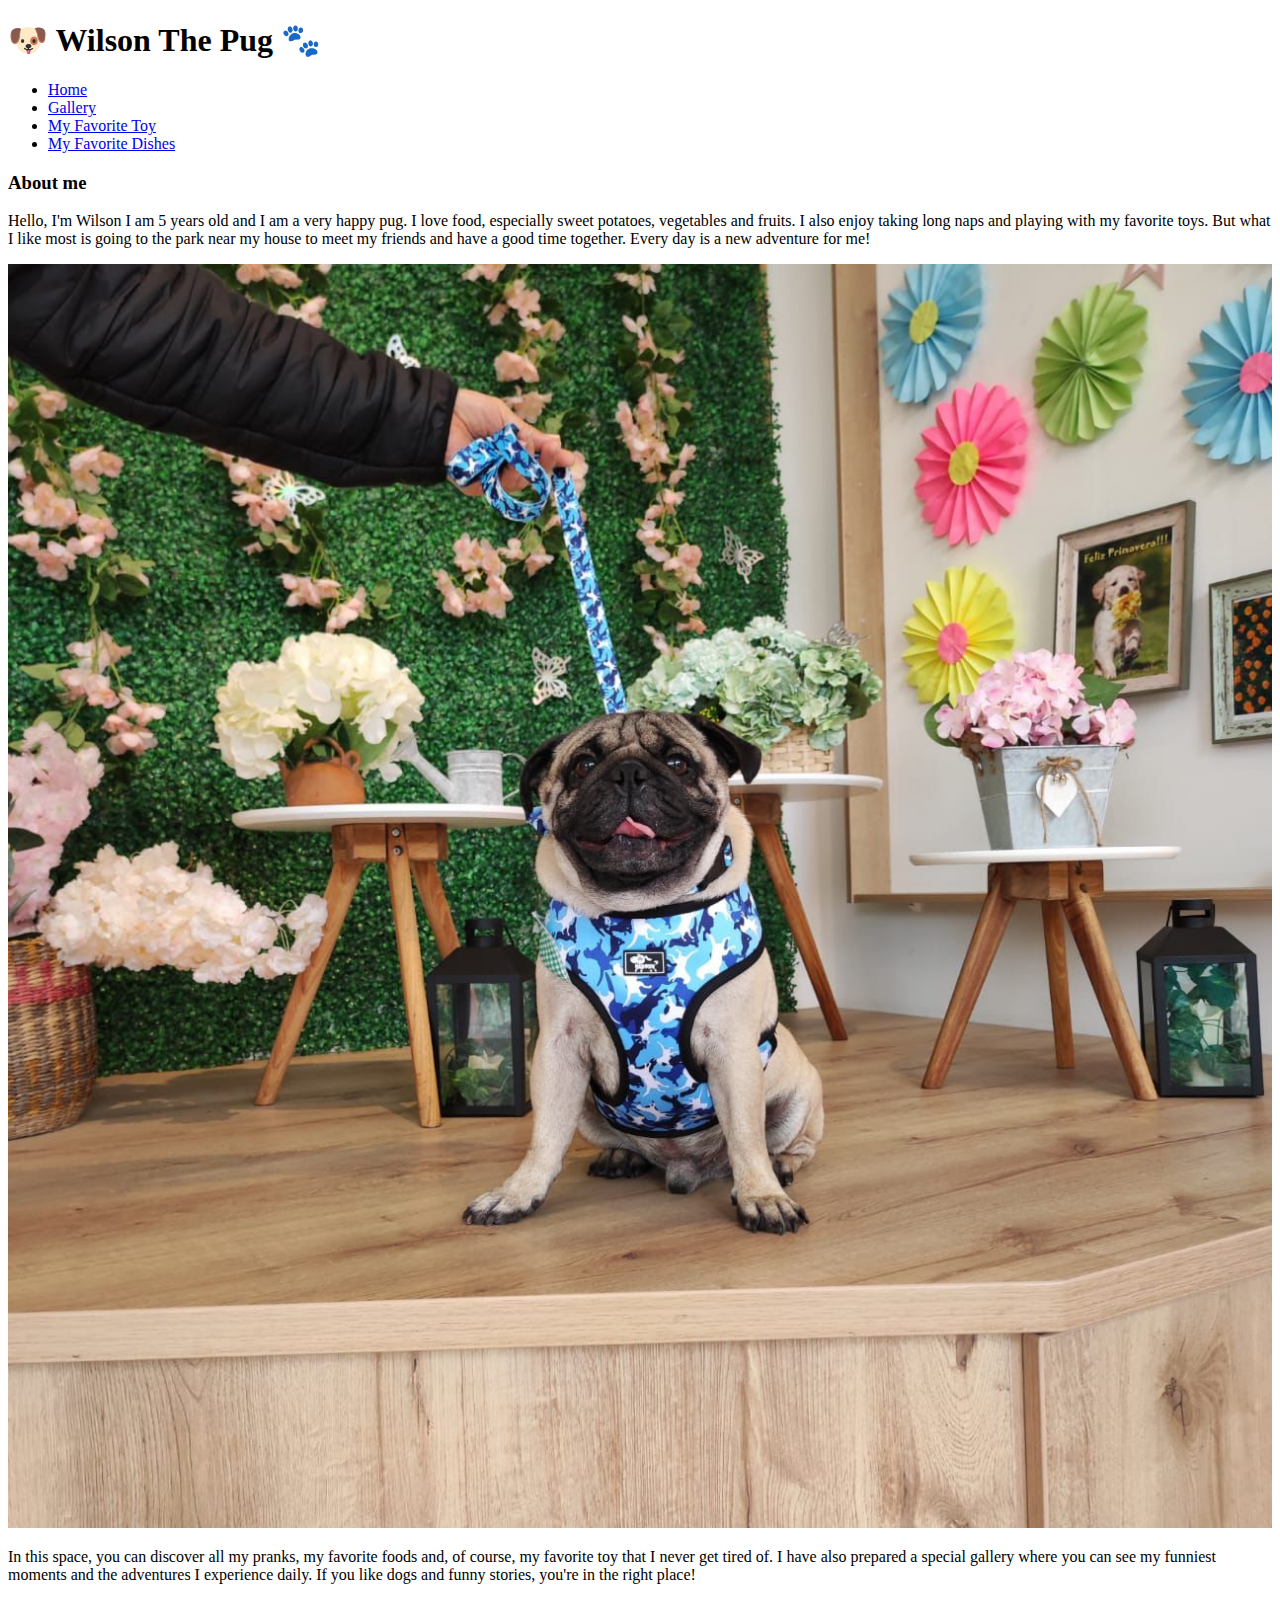
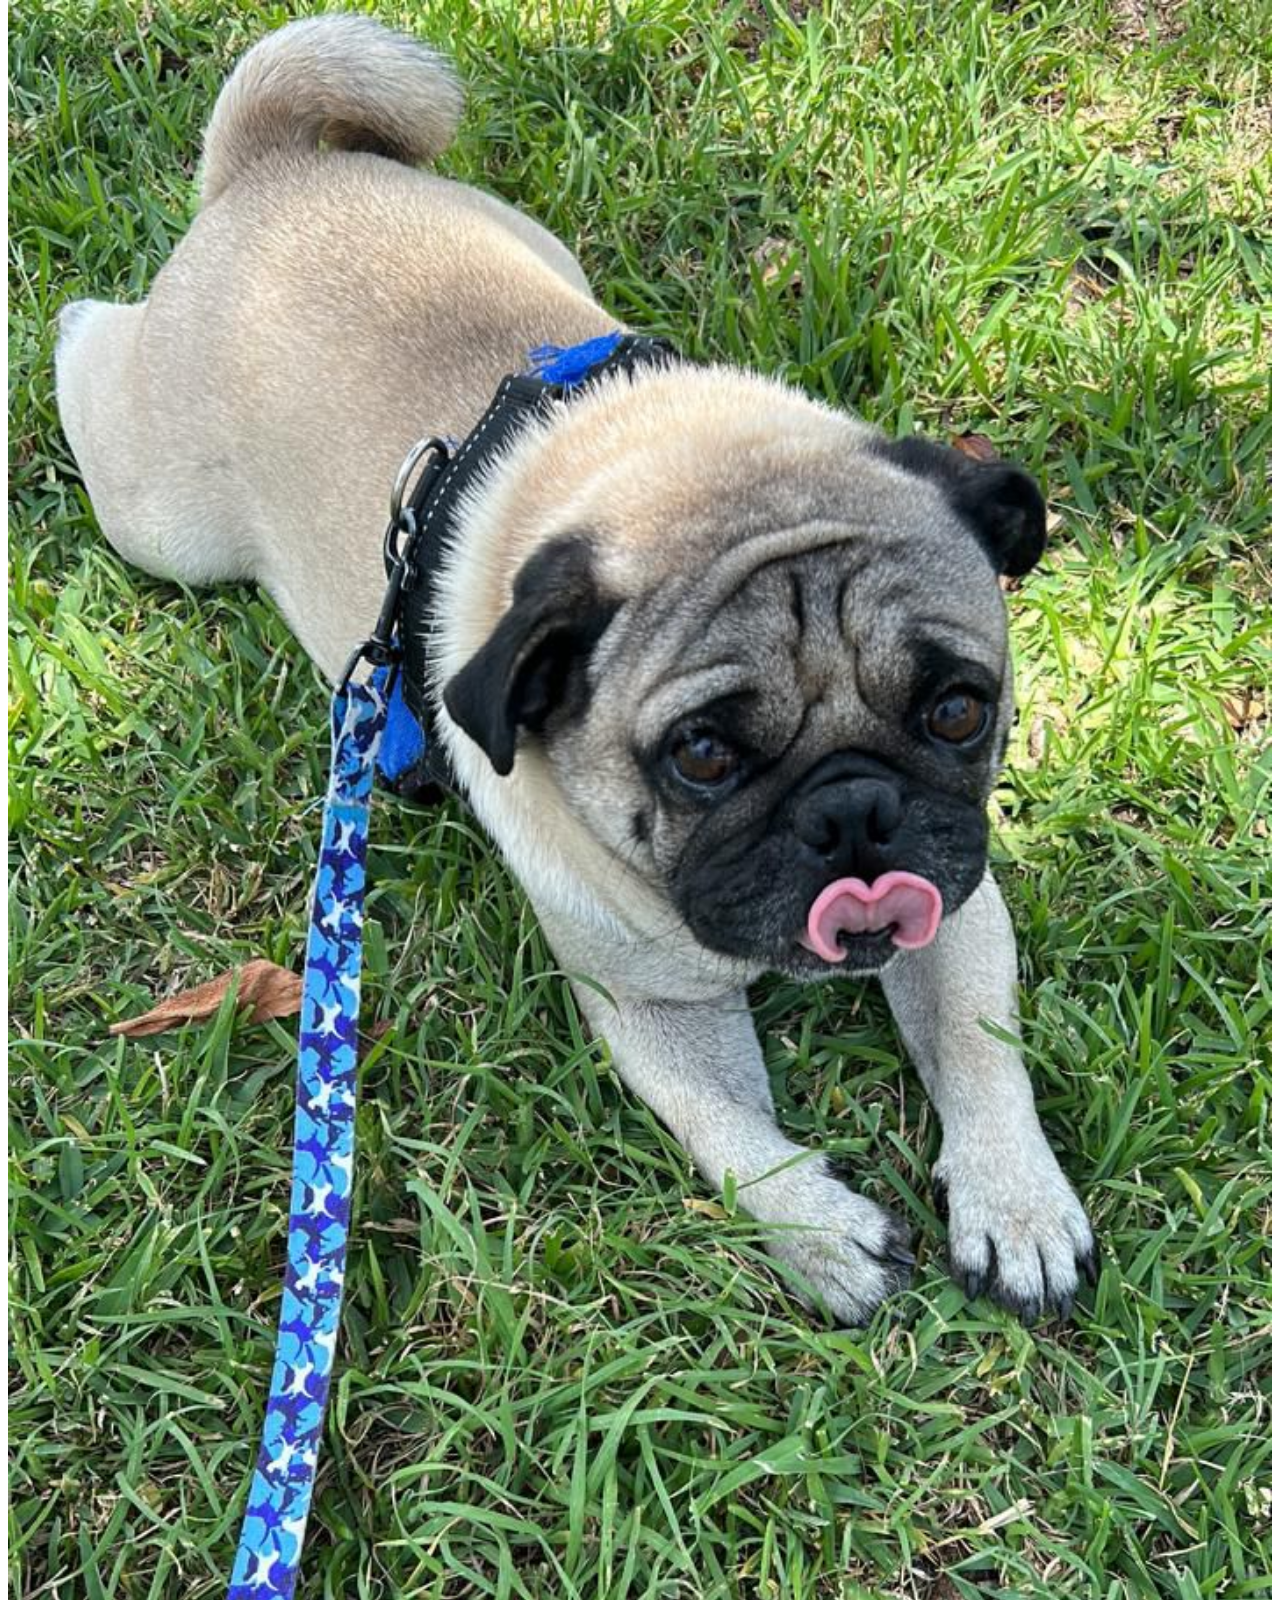
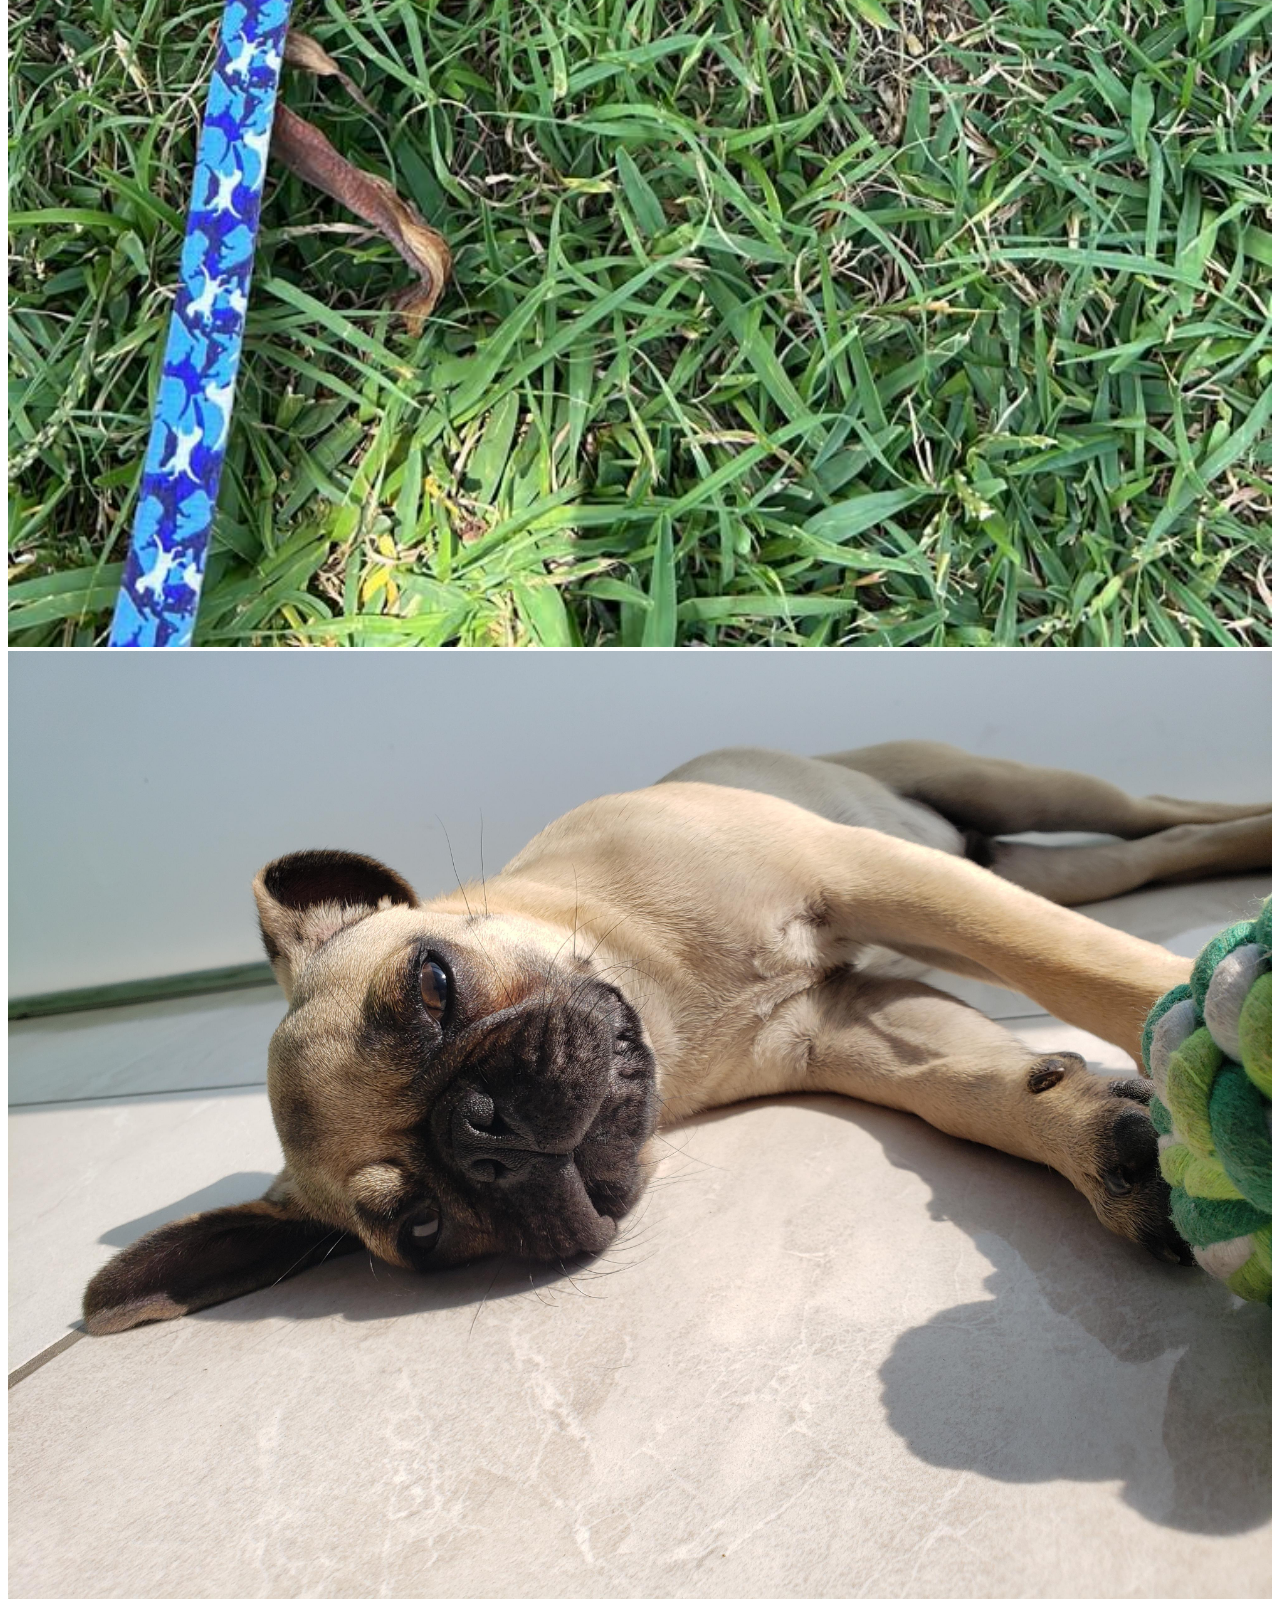
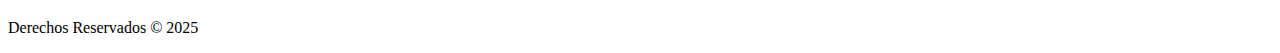
<file: index.html>
<!DOCTYPE html>
<html lang="en">

<head>
    <meta charset="UTF-8">
    <meta name="viewport" content="width=device-width, initial-scale=1.0">
    <link rel="shortcut icon" href="favicon.ico" type="image/x-icon">
    <title>Wilson the Pug</title>

</head>

<body>

    <header>
        <h1>🐶 Wilson The Pug 🐾</h1>
        <nav>
            <ul>
                <li><a href="index.html">Home</a></li>
                <li><a href="gallery.html">Gallery</a></li>
                <li><a href="fav-toy.html">My Favorite Toy</a></li>
                <li><a href="fav-dishes.html">My Favorite Dishes</a></li>
            </ul>
        </nav>
    </header>

    <section>
        <h3>About me</h3>
        <p>Hello, I'm Wilson
            I am 5 years old and I am a very happy pug. I love food, especially sweet potatoes, vegetables and
            fruits. I
            also enjoy taking long naps and playing with my favorite toys. But what I like most is going to the park
            near my house to meet my friends and have a good time together. Every day is a new adventure for me!</p>
        <img src="/assets/img/wilson-baño.jpeg" alt="bathed wilson" style="width: 100%; aspect-ratio: 1280/1280;">
        <p>In this space, you can discover all my pranks, my favorite foods and, of course, my favorite toy that I
            never get
            tired of. I have also prepared a special gallery where
            you can see my funniest moments and the adventures I experience daily. If you like dogs and funny
            stories, you're in the right place!</p>
        <img src="/assets/img/wilson parque.jpeg" alt="wilson in the park" style="width: 100%; aspect-ratio: 720/1280;">
        <img src="/assets/img/wilson pelota.jpeg" alt="wilson with his ball" style="width: 100%; aspect-ratio: 4032/3024;">
    </section>

    <footer>
        <p>Derechos Reservados &copy; 2025</p>
    </footer>

</body>

</html>
</file>
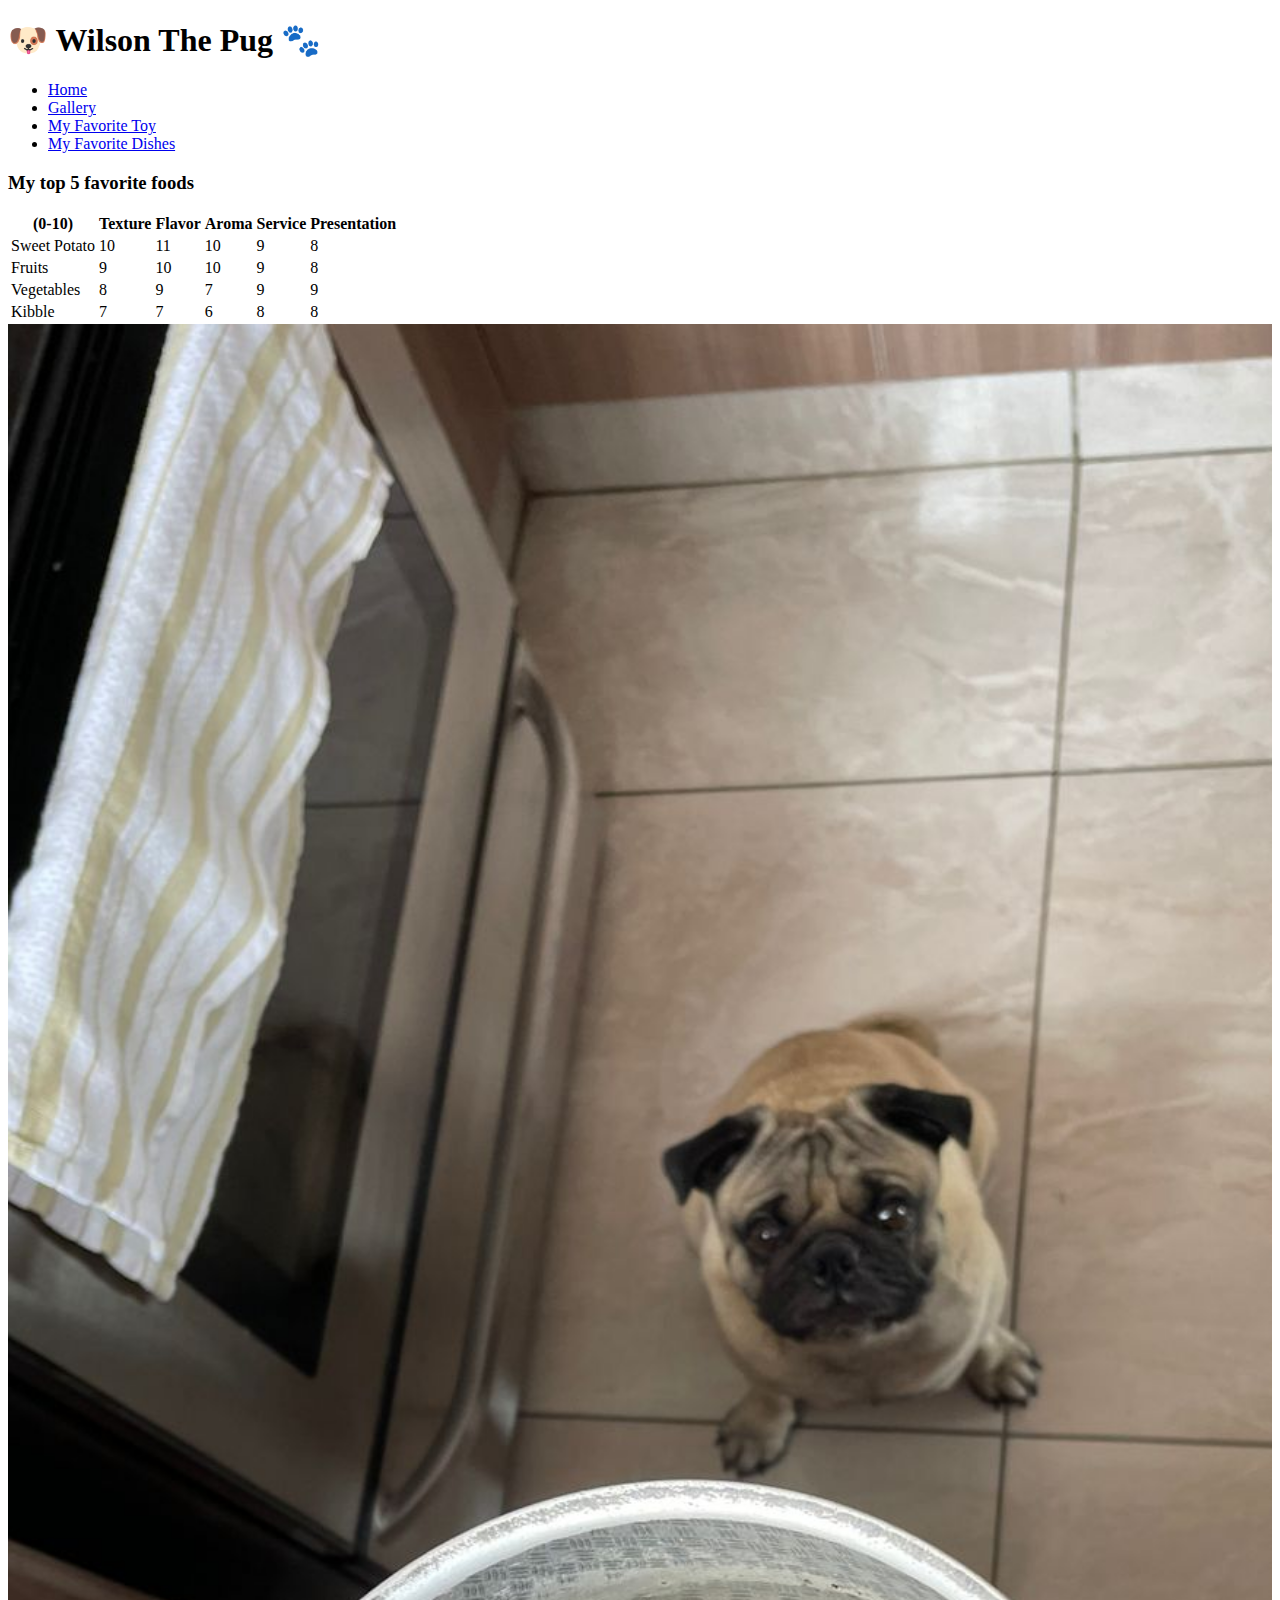
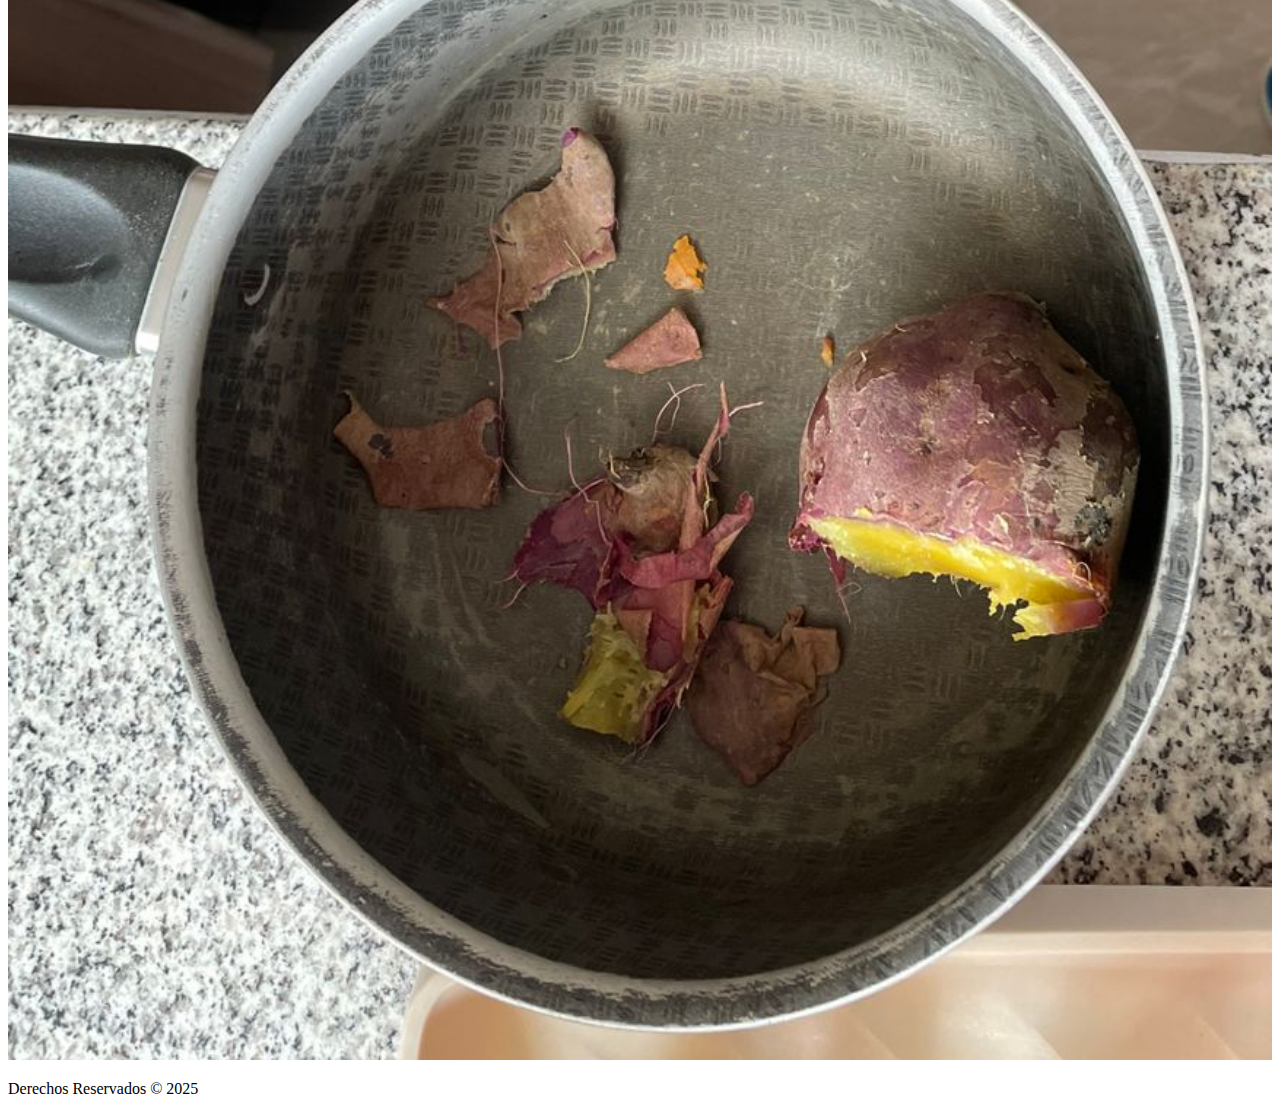
<file: fav-dishes.html>
<!DOCTYPE html>
<html lang="en">

<head>
    <meta charset="UTF-8">
    <meta name="viewport" content="width=device-width, initial-scale=1.0">
    <link rel="shortcut icon" href="favicon.ico" type="image/x-icon">
    <title>Wilson the Pug</title>
</head>

<body>

    <header>
        <h1>🐶 Wilson The Pug 🐾</h1>
        <nav>
            <ul>
                <li><a href="index.html">Home</a></li>
                <li><a href="gallery.html">Gallery</a></li>
                <li><a href="fav-toy.html">My Favorite Toy</a></li>
                <li><a href="fav-dishes.html">My Favorite Dishes</a></li>
            </ul>
        </nav>
    </header>

    <main>
        <section>
            <h3>My top 5 favorite foods</h3>
            <div>
                <table>
                    <thead>
                        <tr>
                            <th>(0-10)</th>
                            <th>Texture</th>
                            <th>Flavor</th>
                            <th>Aroma</th>
                            <th>Service</th>
                            <th>Presentation</th>
                        </tr>
                    </thead>
                    <tbody>
                        <tr>
                            <td>Sweet Potato</td>
                            <td>10</td>
                            <td>11</td>
                            <td>10</td>
                            <td>9</td>
                            <td>8</td>
                        </tr>
                        <tr>
                            <td>Fruits</td>
                            <td>9</td>
                            <td>10</td>
                            <td>10</td>
                            <td>9</td>
                            <td>8</td>
                        </tr>
                        <tr>
                            <td>Vegetables</td>
                            <td>8</td>
                            <td>9</td>
                            <td>7</td>
                            <td>9</td>
                            <td>9</td>
                        </tr>
                        <tr>
                            <td>Kibble</td>
                            <td>7</td>
                            <td>7</td>
                            <td>6</td>
                            <td>8</td>
                            <td>8</td>
                        </tr>
                    </tbody>
                </table>
                <img src="/assets/img/wilson-comida.jpeg" style="width: 100%; aspect-ratio: 866/1600;"
                    alt="Wilson smelling sweet potato">
            </div>
        </section>
    </main>

    <footer>
        <p>Derechos Reservados &copy; 2025</p>
    </footer>
</body>

</html>
</file>
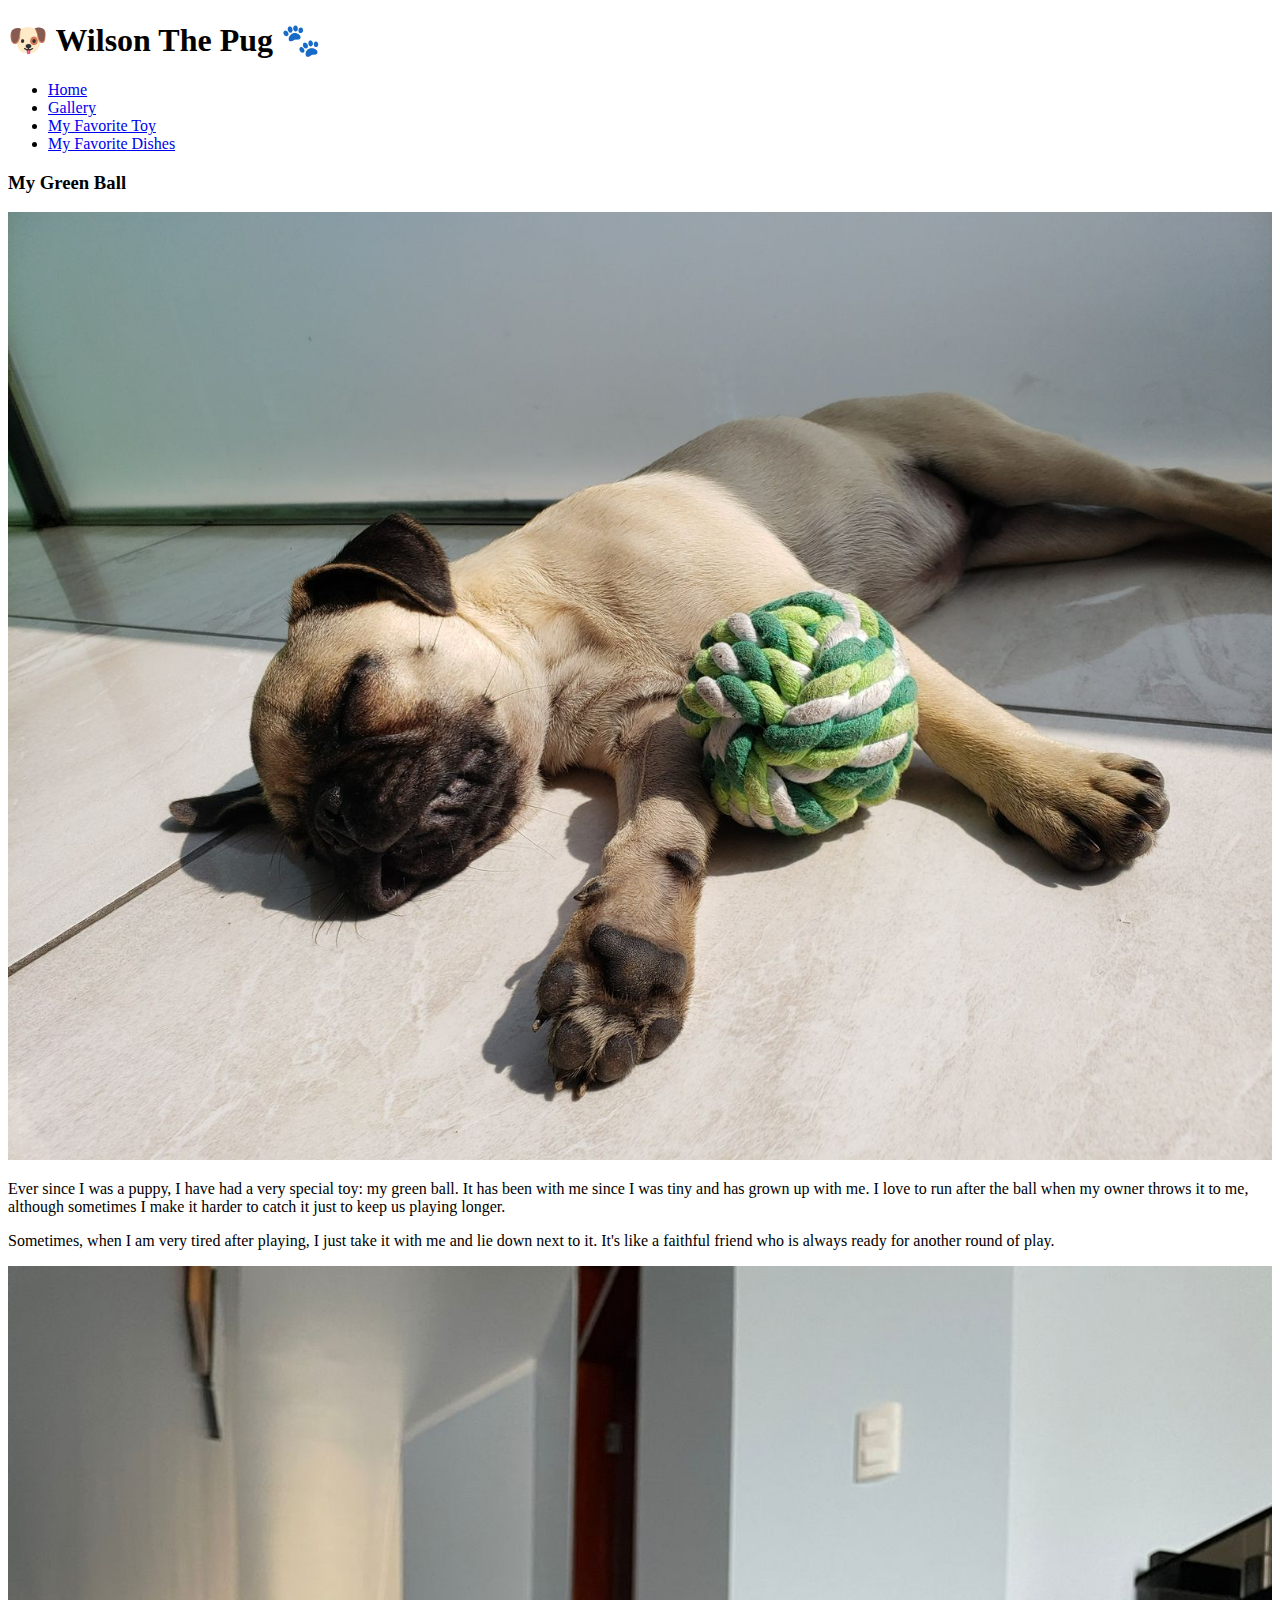
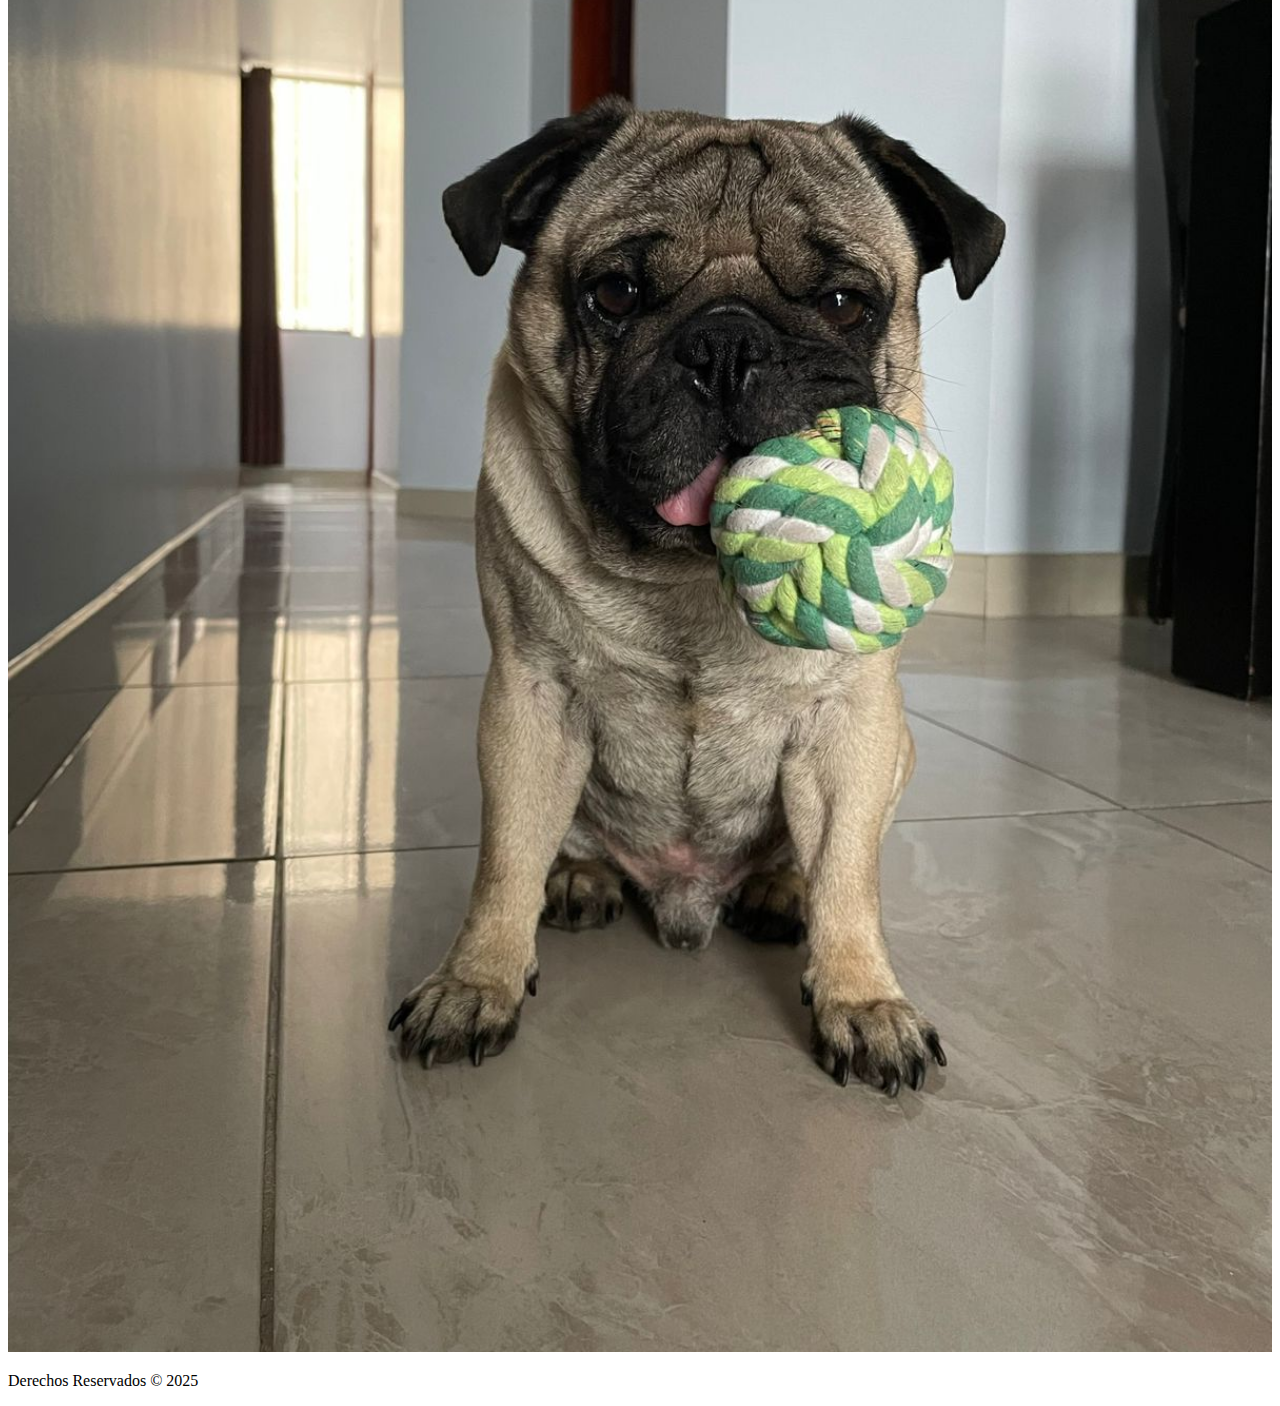
<file: fav-toy.html>
<!DOCTYPE html>
<html lang="en">

<head>
    <meta charset="UTF-8">
    <meta name="viewport" content="width=device-width, initial-scale=1.0">
    <link rel="shortcut icon" href="favicon.ico" type="image/x-icon">
    <title>Wilson the Pug</title>
</head>

<body>
    
    <header>
        <h1>🐶 Wilson The Pug 🐾</h1>
        <nav>
            <ul>
                <li><a href="index.html">Home</a></li>
                <li><a href="gallery.html">Gallery</a></li>
                <li><a href="fav-toy.html">My Favorite Toy</a></li>
                <li><a href="fav-dishes.html">My Favorite Dishes</a></li>
            </ul>
        </nav>
    </header>

    <main>
        <section>
            <h3>My Green Ball</h3>
            <div>
                <img src="/assets/img/wilson-pelota-chico.jpeg" style="width: 100%; aspect-ratio: 1600/1200;" alt="Wilson with his ball">
                <p>
                    Ever since I was a puppy, I have had a very special toy: my green ball. It has been with me since I
                    was
                    tiny and has grown up with me.
                    I love to run after the ball when my owner throws it to me, although sometimes I make it harder to
                    catch
                    it just to keep us playing longer.
                </p>
            </div>

            <div>
                <p>
                    Sometimes, when I am very tired after playing, I just take it with me and lie down next to it. It's
                    like
                    a faithful friend who is always ready for another round of play.
                </p>
                <img src="/assets/img/wilson-pelota-grande.jpeg" style="width: 100%; aspect-ratio: 1200/1600;" alt="Wilson wit his ball">
            </div>

        </section>
    </main>

    <footer>
        <p>Derechos Reservados &copy; 2025</p>
    </footer>

</body>

</html>
</file>
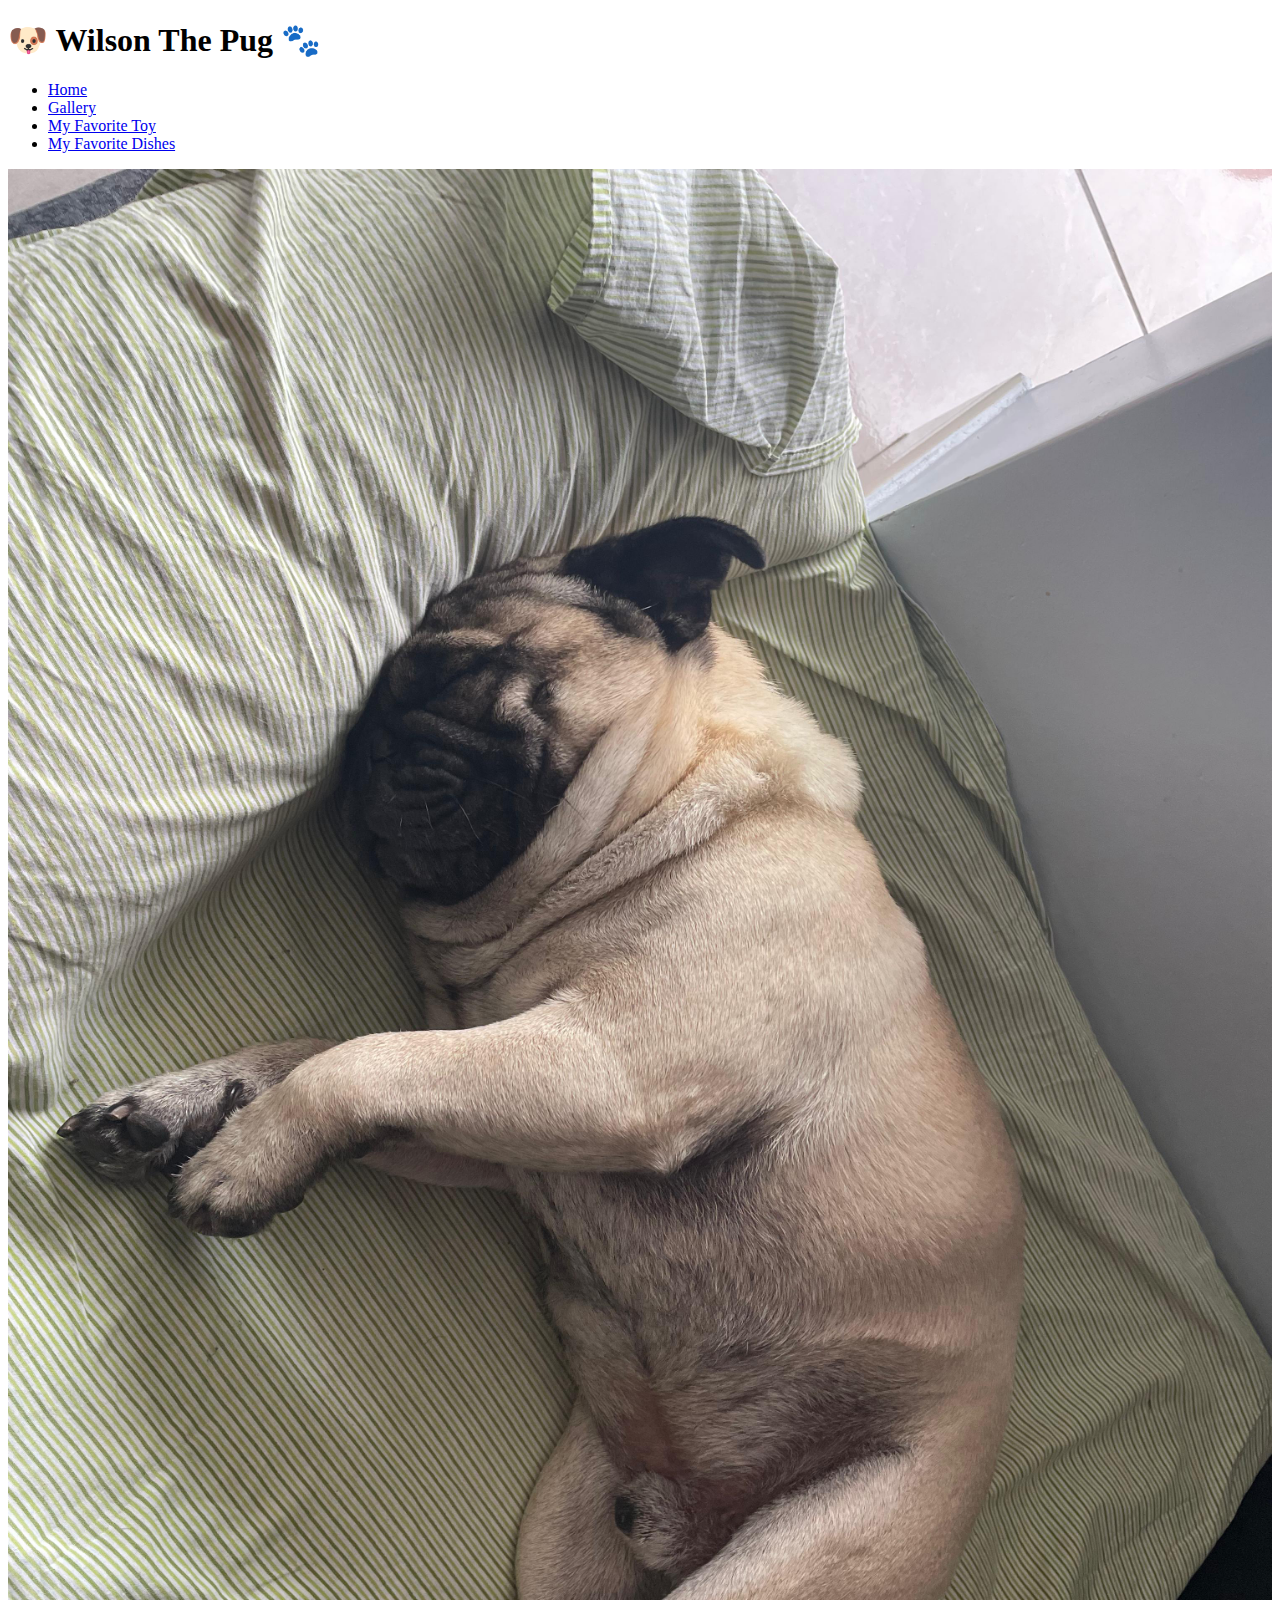
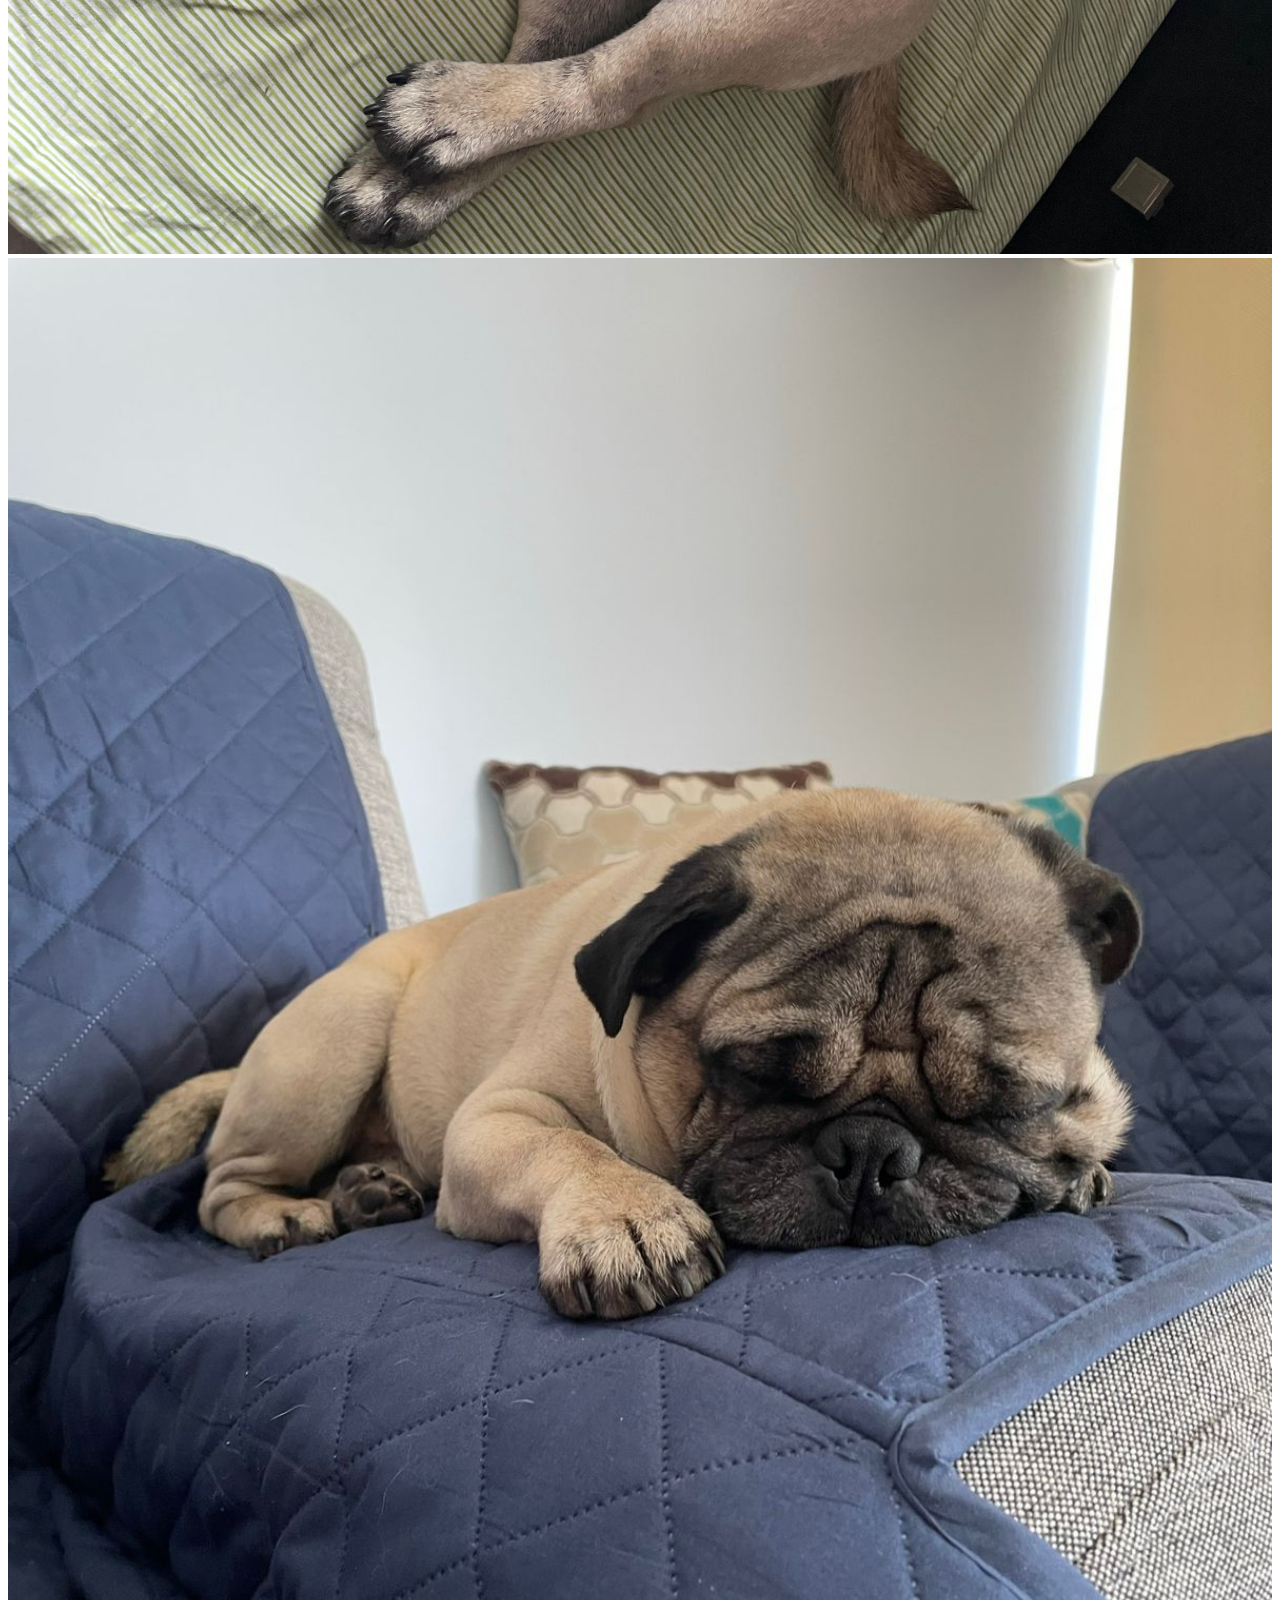
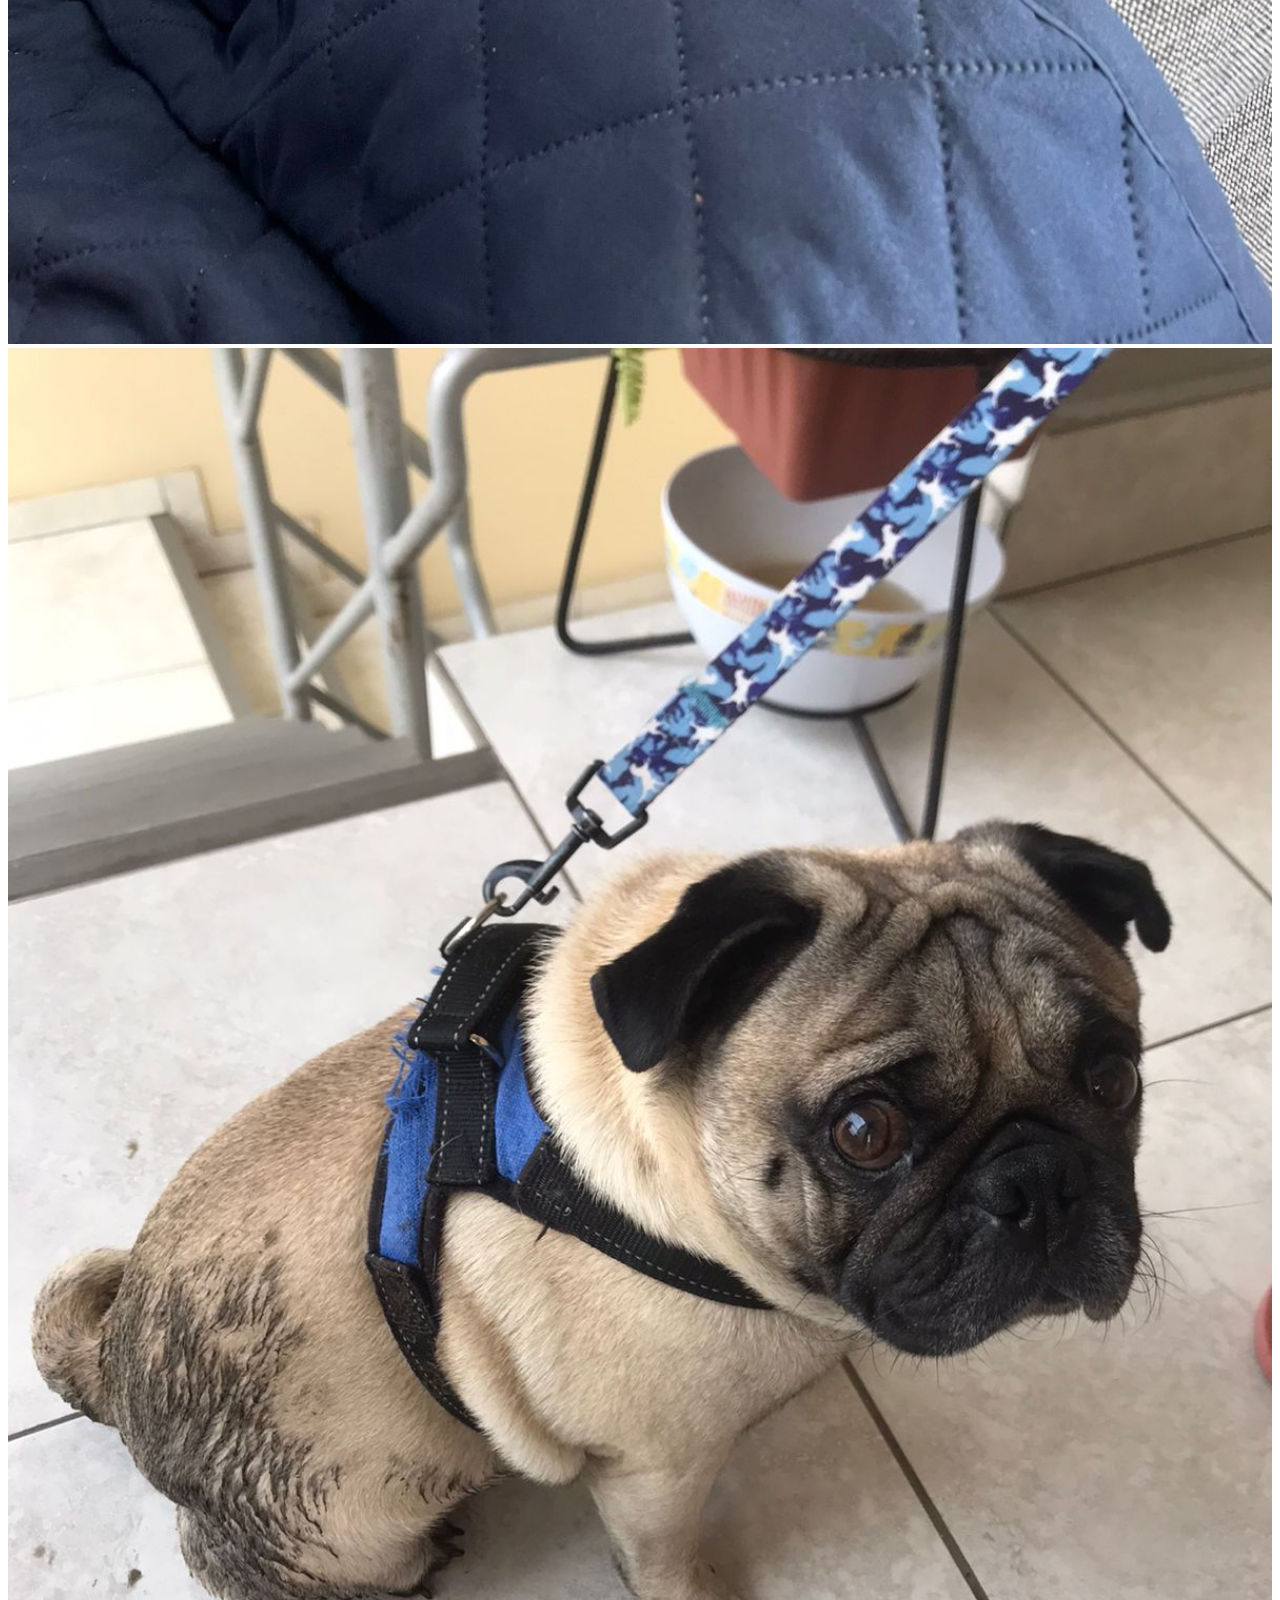
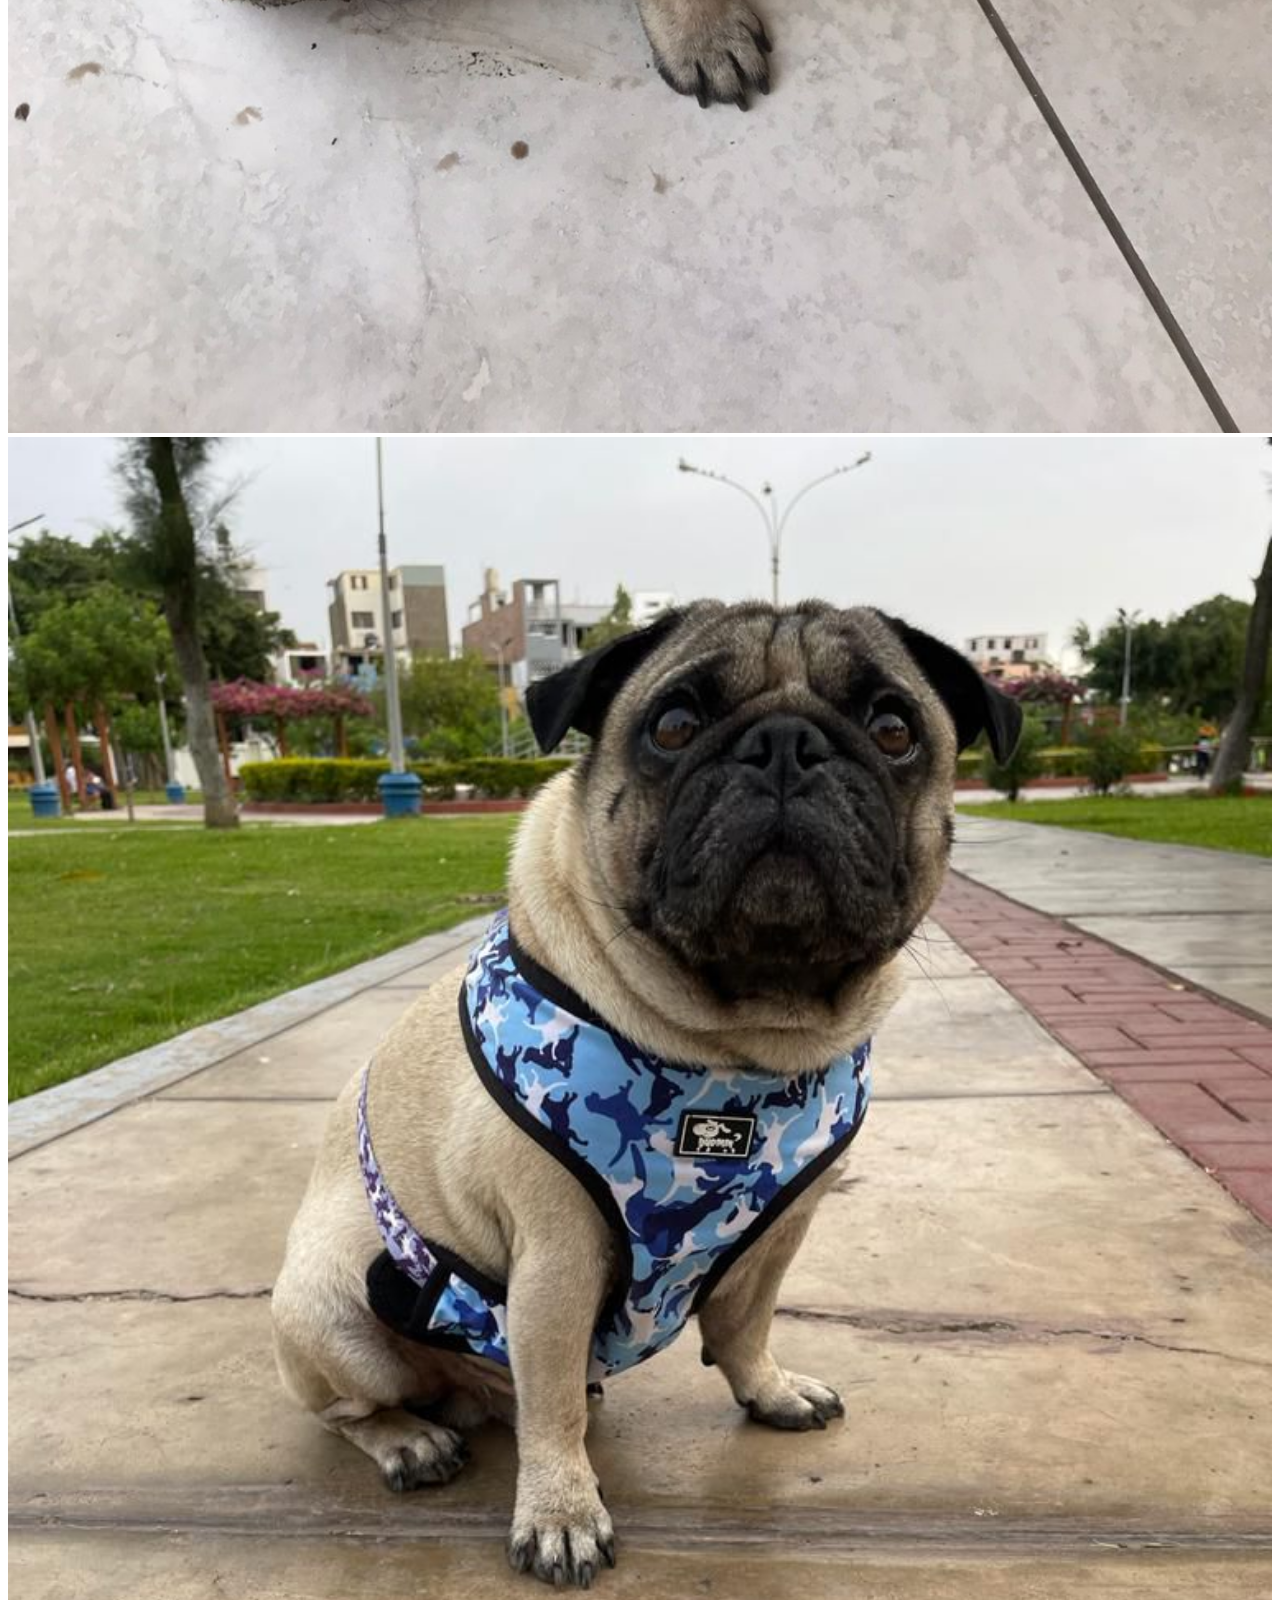
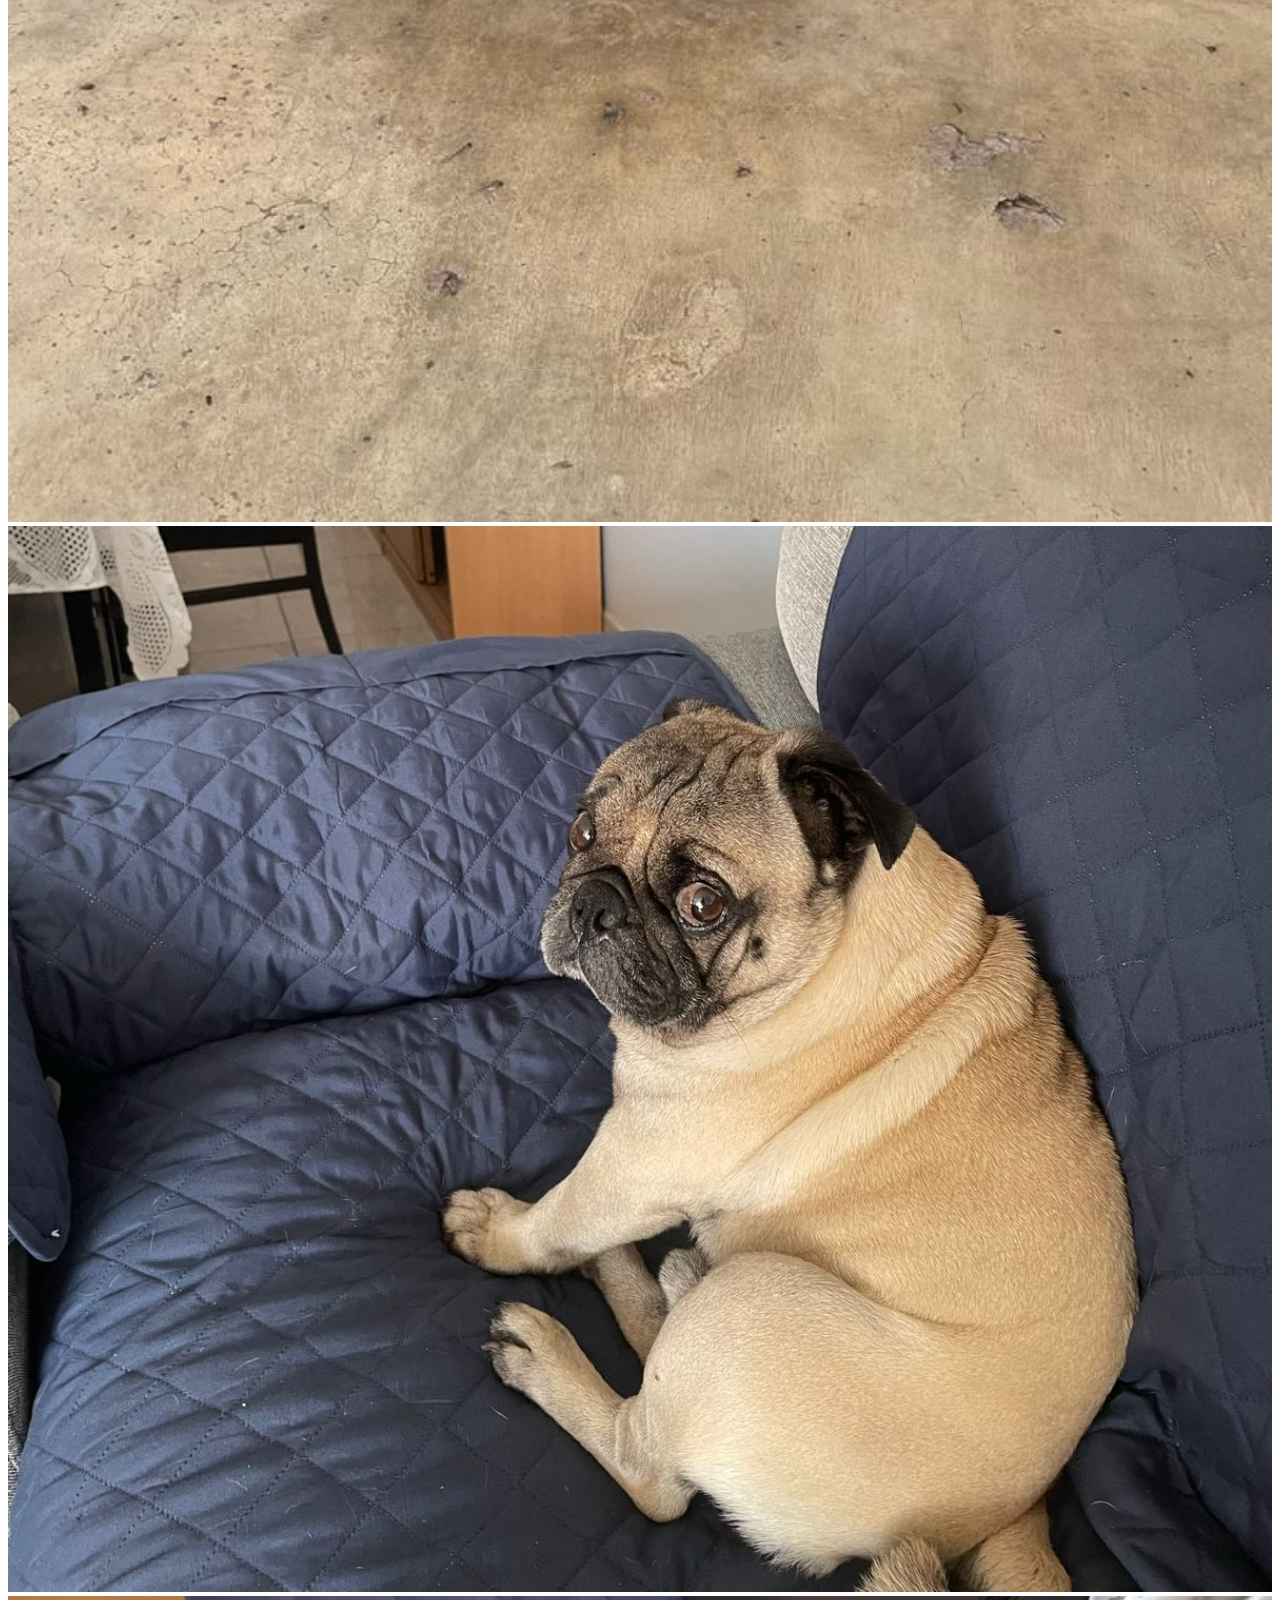
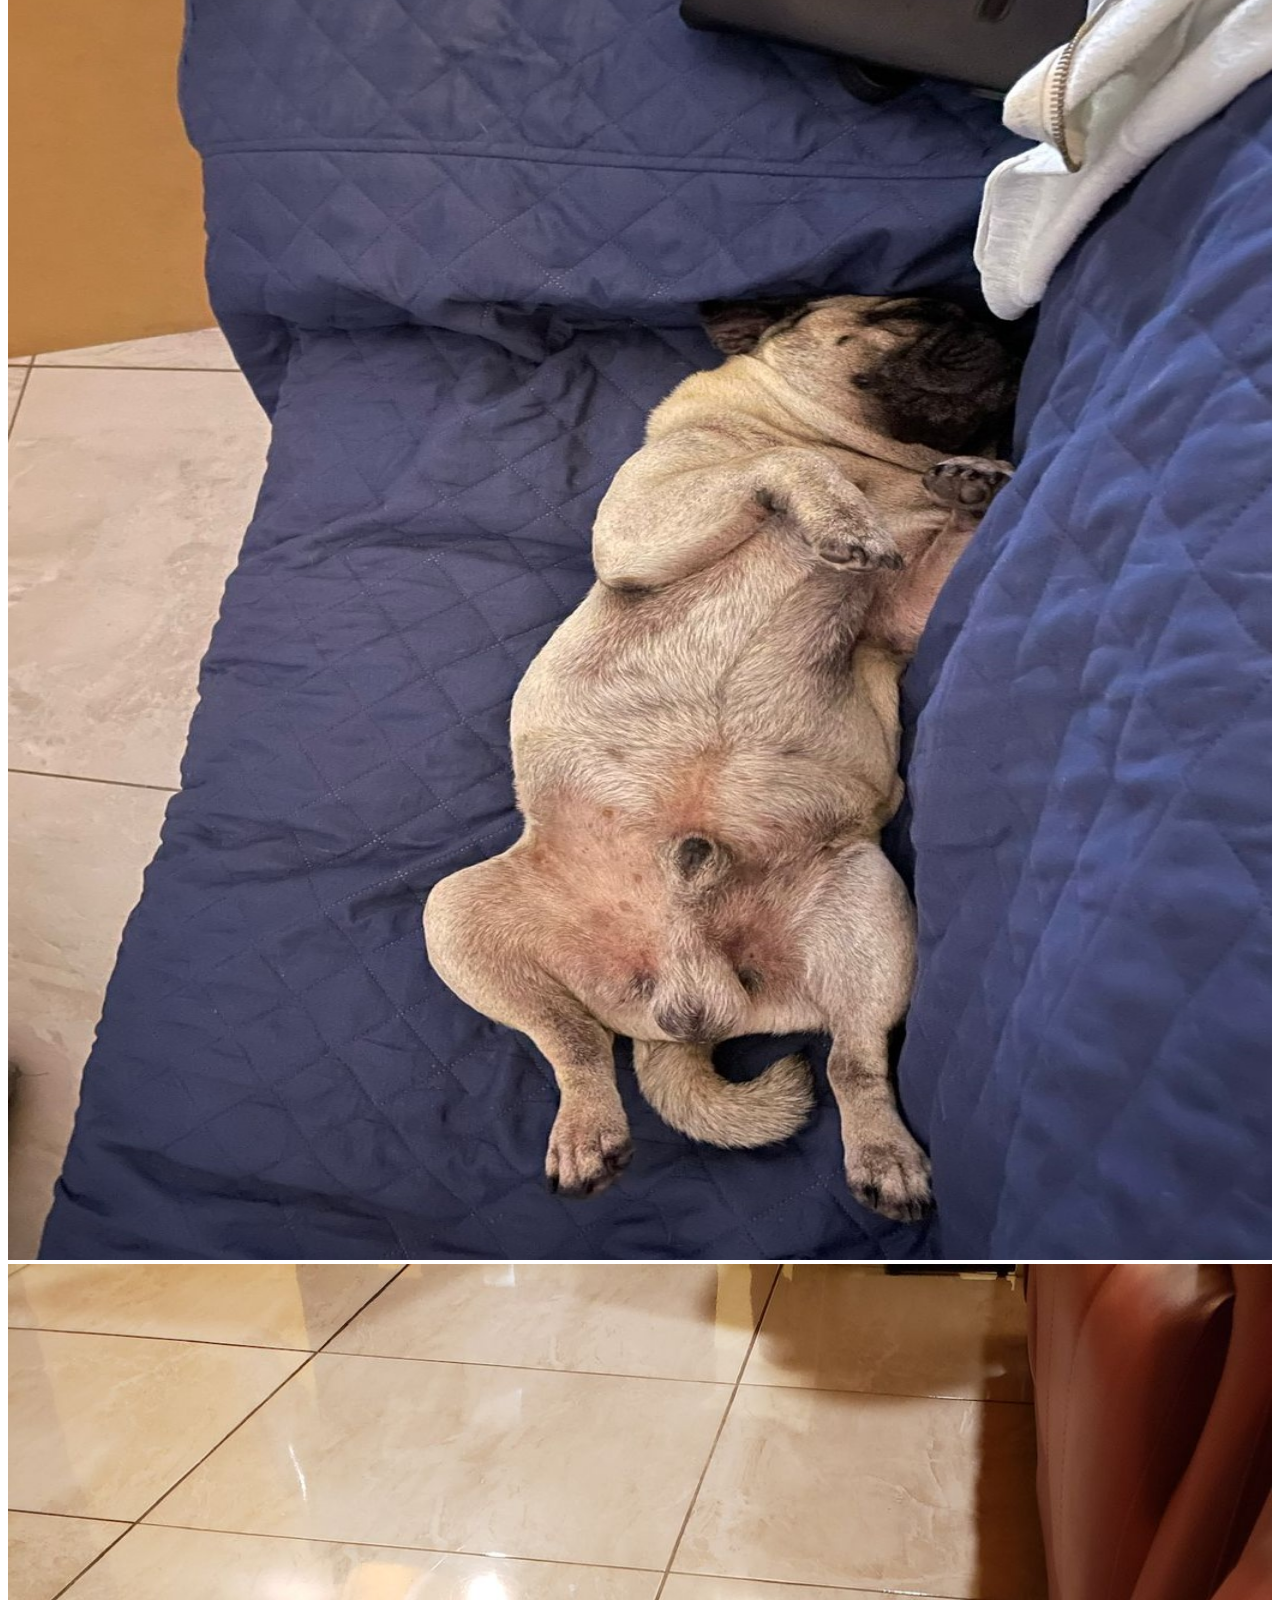
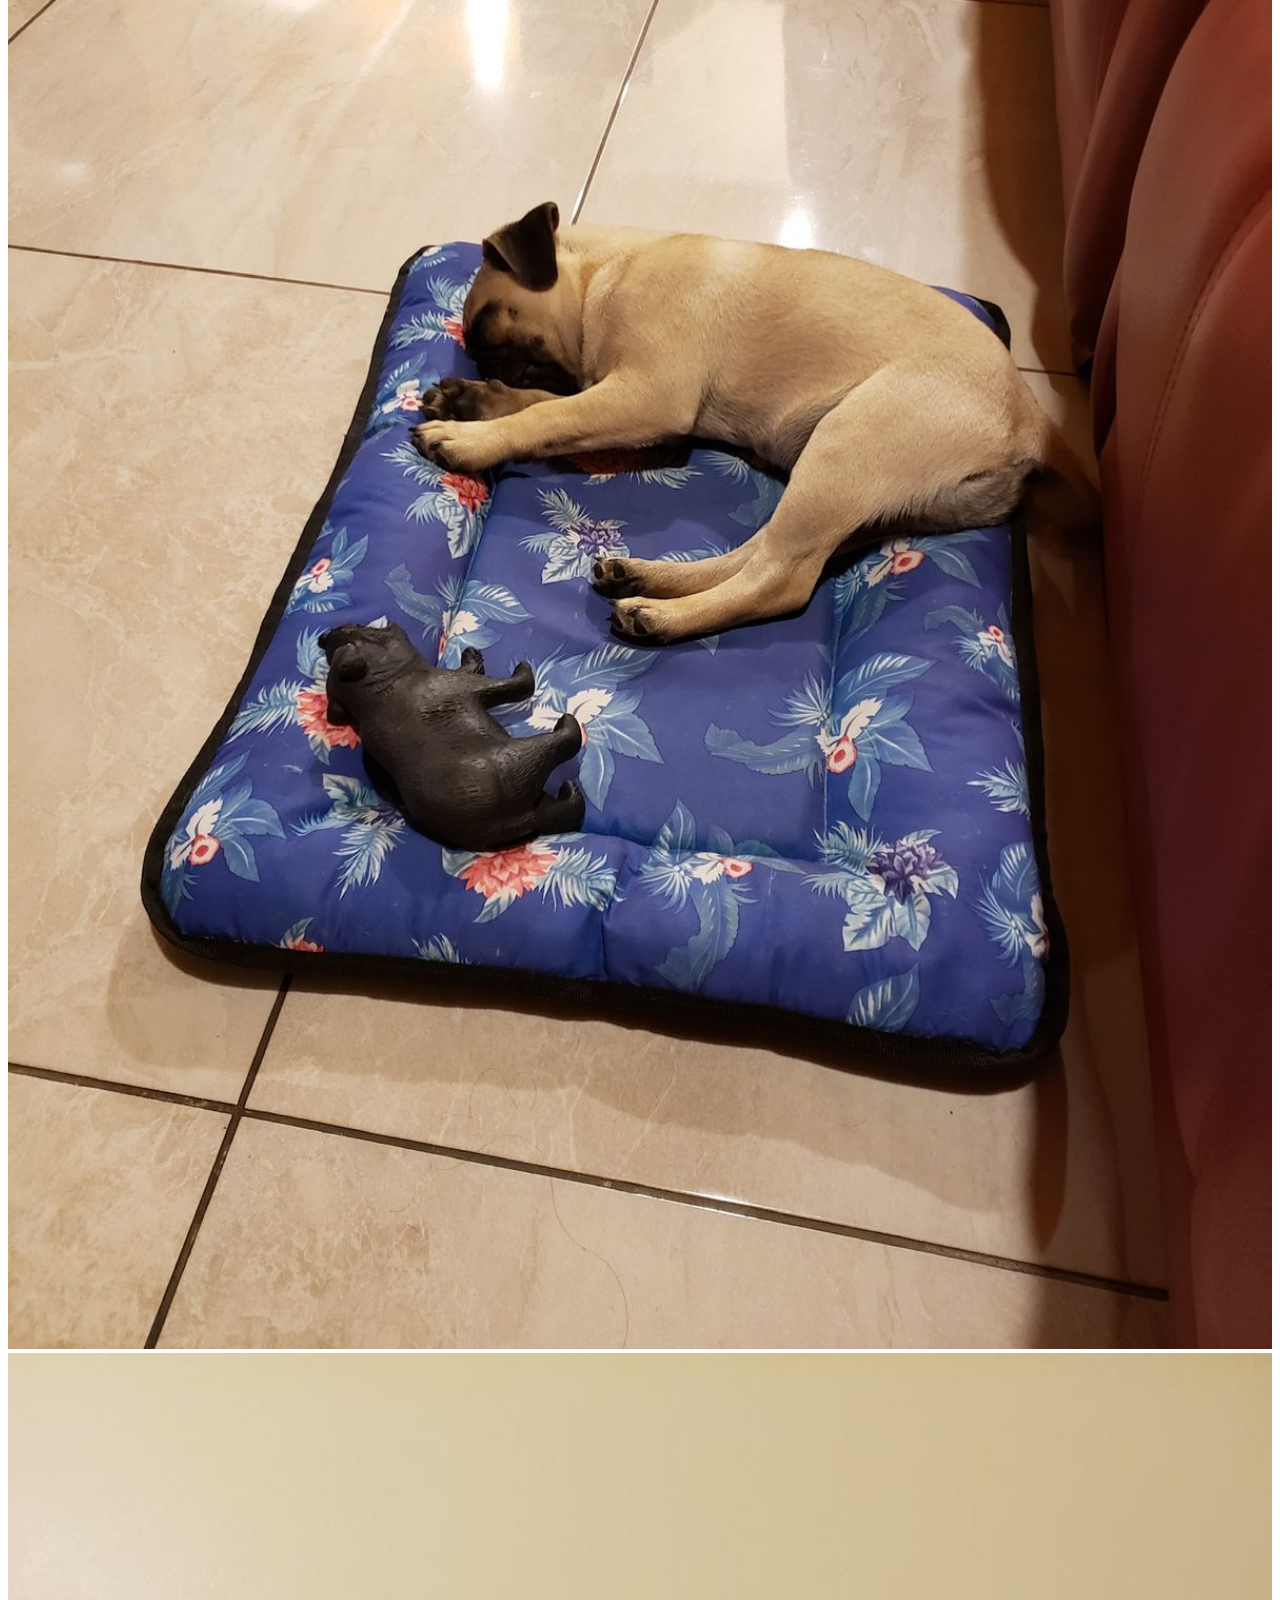
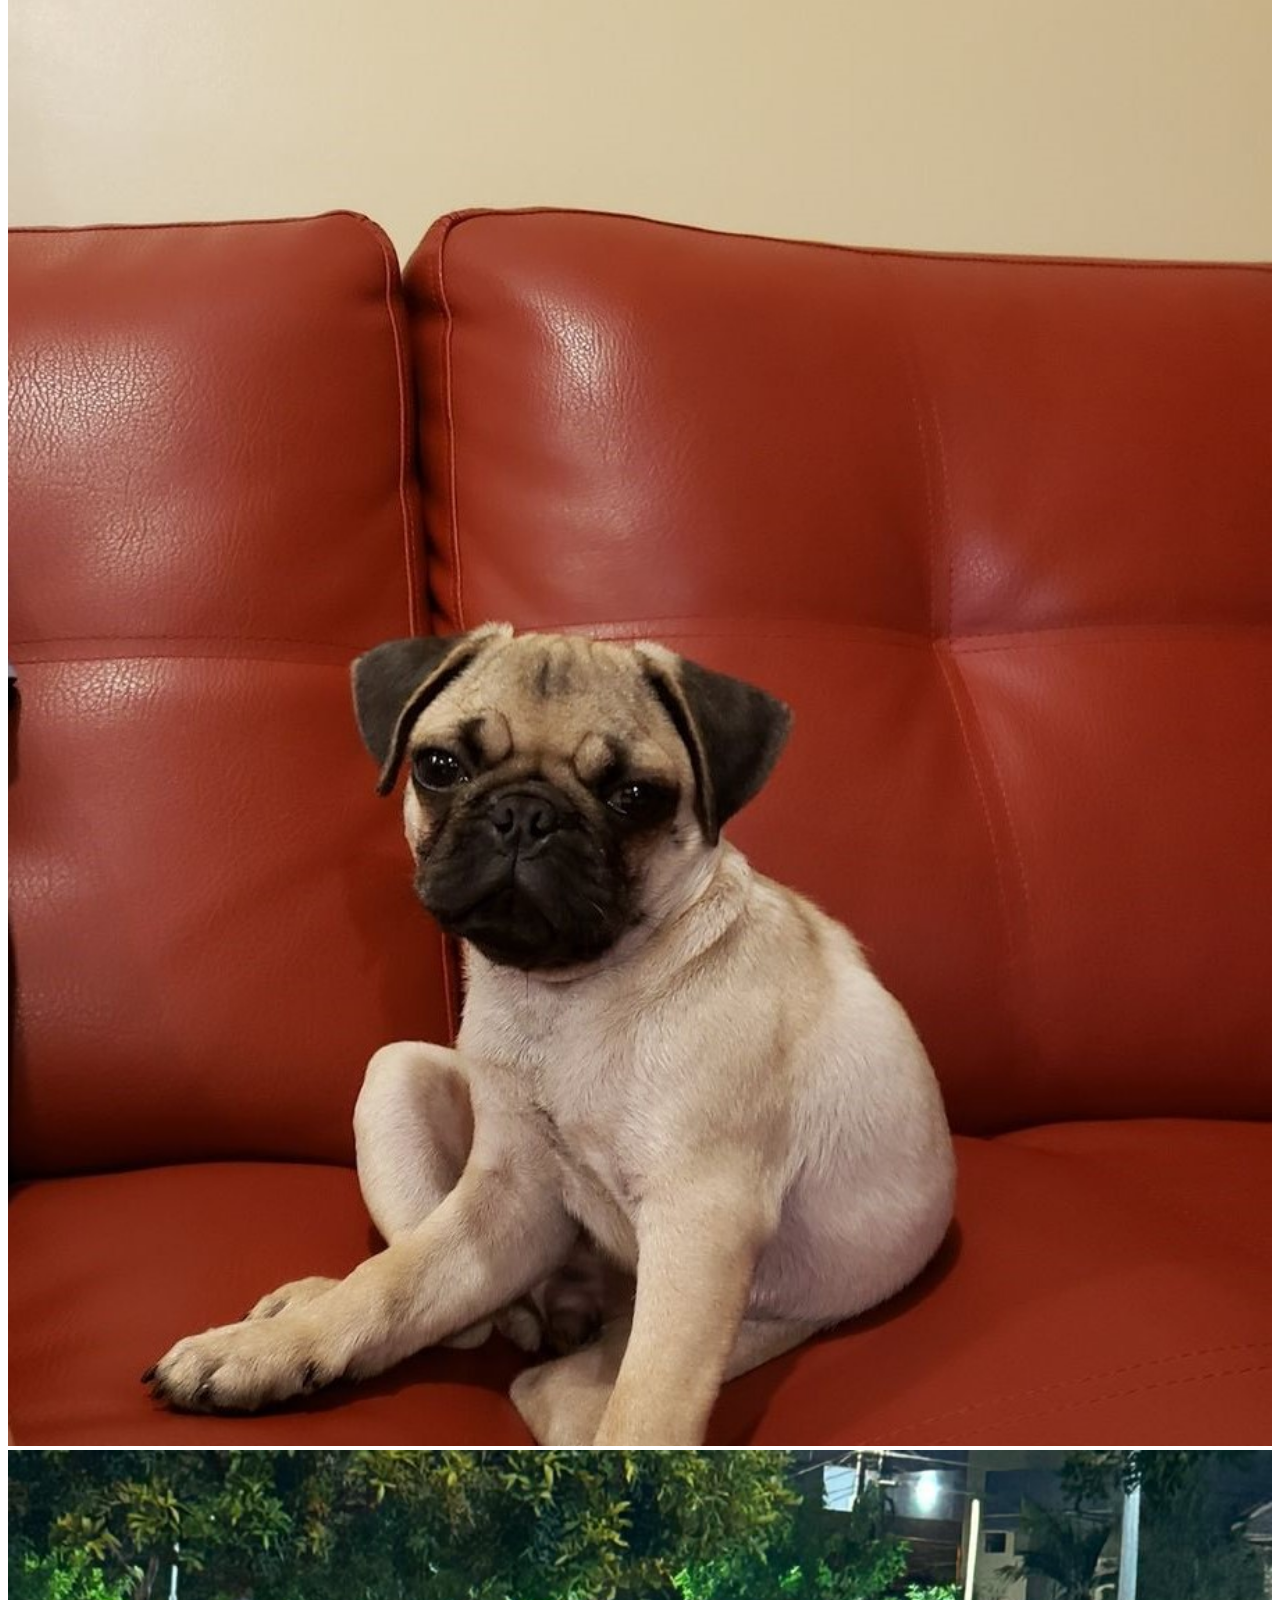
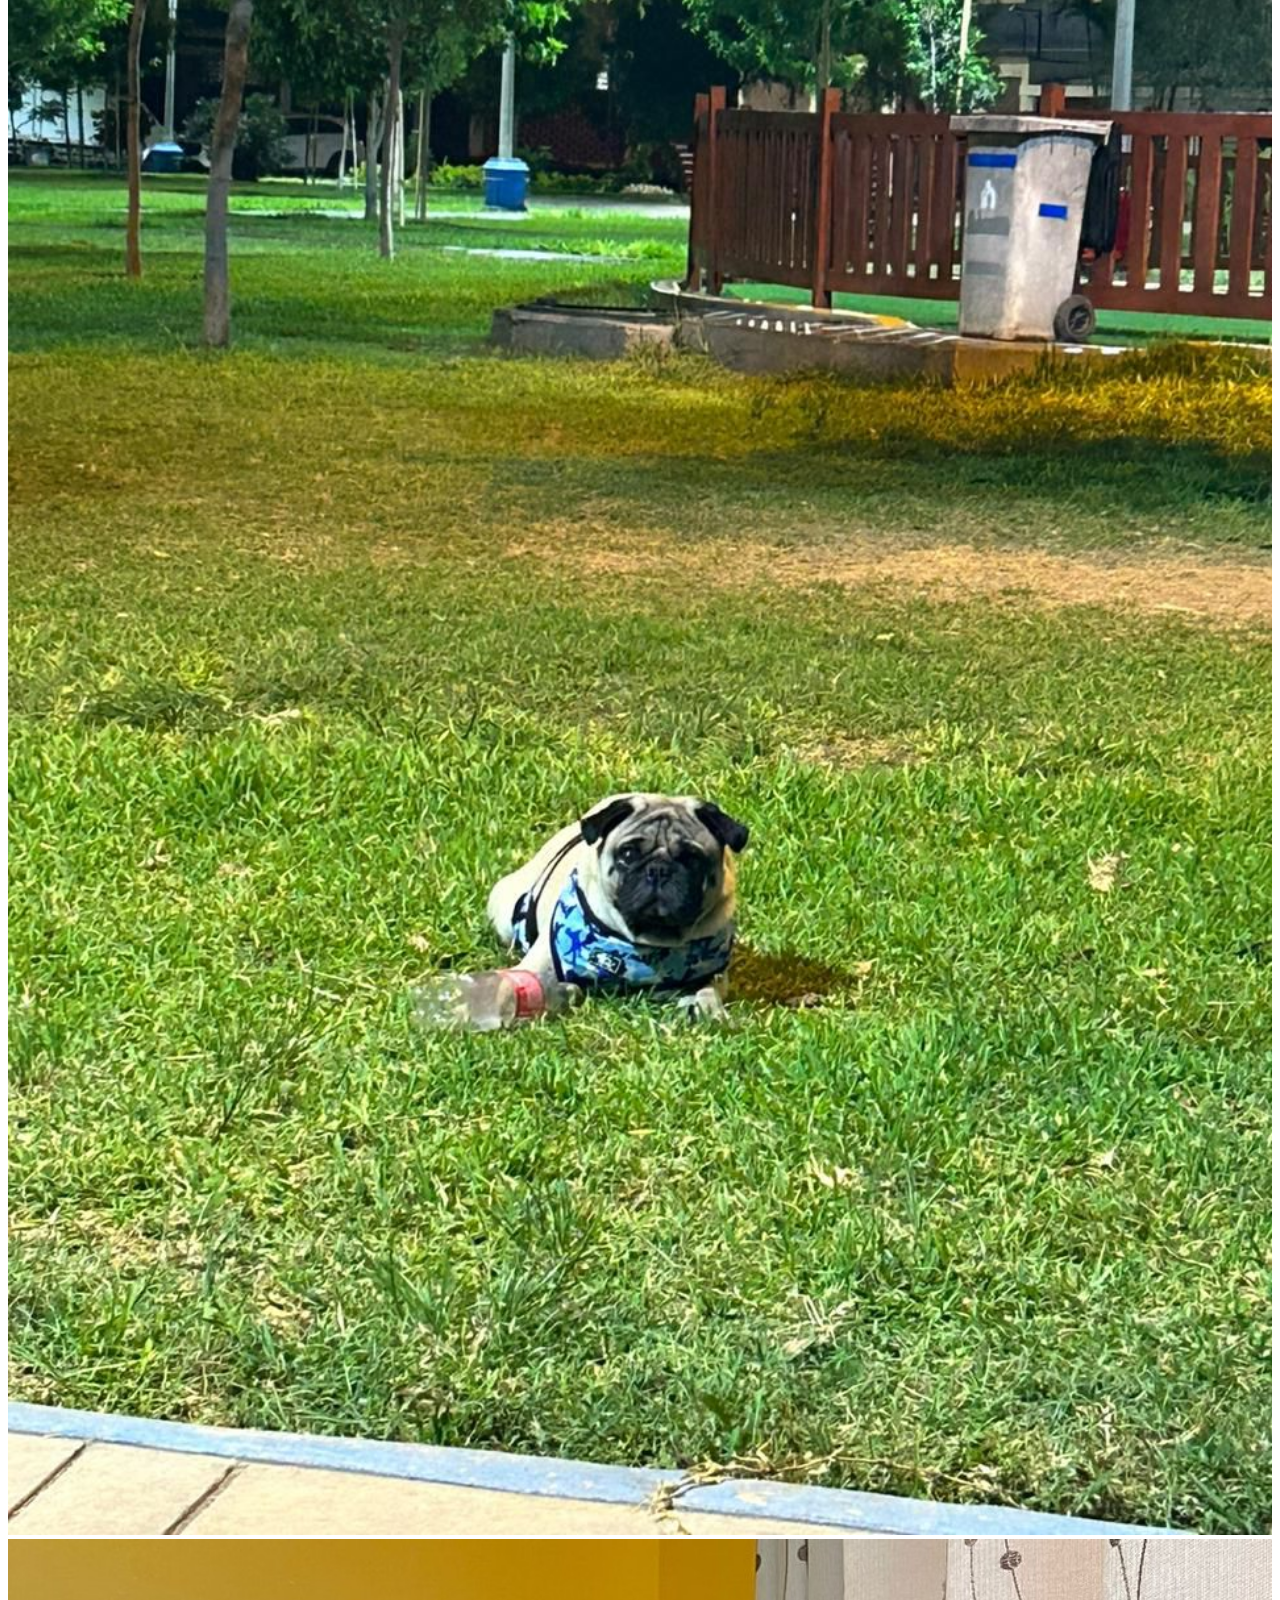
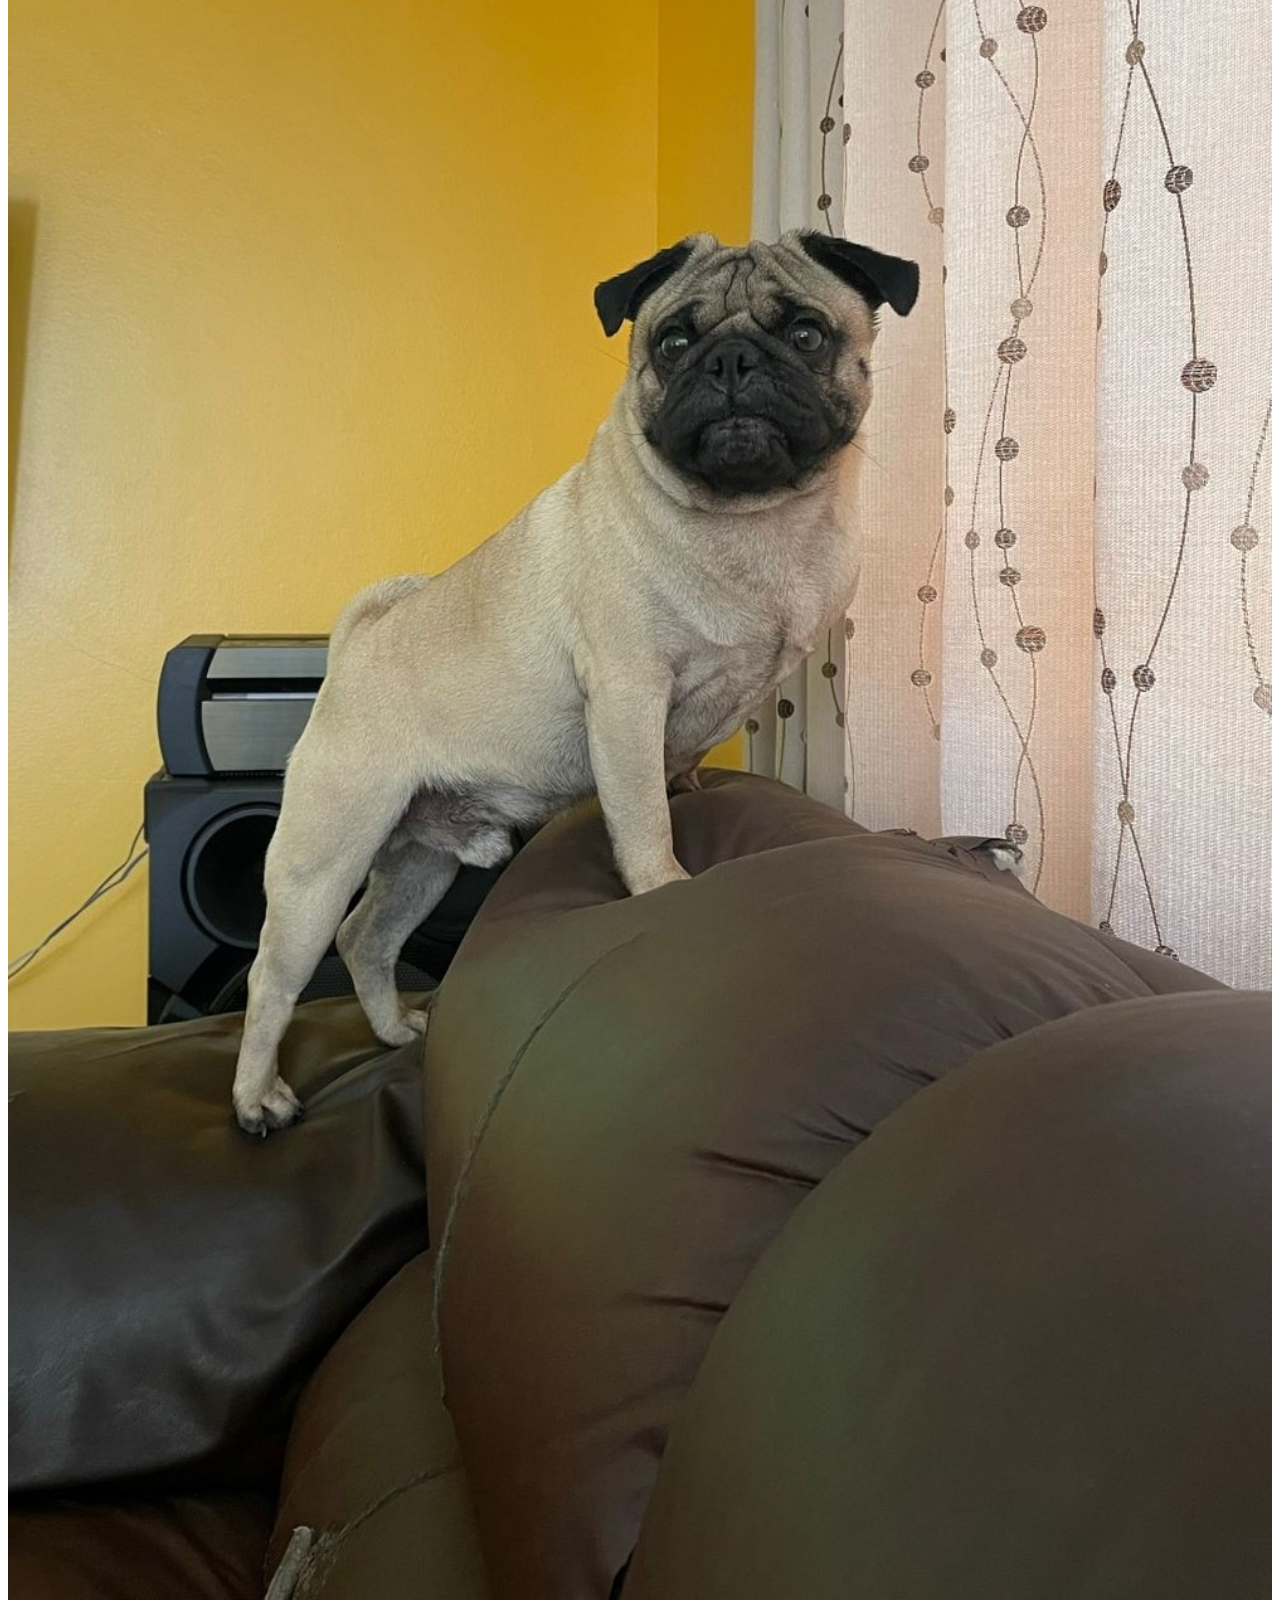
<file: Gallery.html>
<!DOCTYPE html>
<html lang="en">

<head>
    <meta charset="UTF-8">
    <meta name="viewport" content="width=device-width, initial-scale=1.0">
    <link rel="shortcut icon" href="favicon.ico" type="image/x-icon">
    <title>Wilson the Pug</title>
</head>

<body>
    <header>
        <h1>🐶 Wilson The Pug 🐾</h1>
        <nav>
            <ul>
                <li><a href="index.html">Home</a></li>
                <li><a href="gallery.html">Gallery</a></li>
                <li><a href="fav-toy.html">My Favorite Toy</a></li>
                <li><a href="fav-dishes.html">My Favorite Dishes</a></li>
             </ul>
        </nav>
    </header>

    <main>
        <section>
                <a href="/assets/img/wilson-durmiendo.jpeg" target="_blank"><img src="/assets/img/wilson-durmiendo.jpeg" alt="Wilson sleeping" style="width: 100%; aspect-ratio: 3024/4032;"></a>
                <a href="/assets/img/wilson-durmiendo2.jpeg" target="_blank"><img src="/assets/img/wilson-durmiendo2.jpeg" alt="Wilson sleeping" style="width: 100%; aspect-ratio: 1200/1600;"></a>
                <a href="/assets/img/wilson-sucio.jpeg" target="_blank"><img src="/assets/img/wilson-sucio.jpeg" alt="Dirty Wilson" style="width: 100%; aspect-ratio: 1200/1600;"></a>
                <a href="/assets/img/wilson-parque2.jpeg" target="_blank"><img src="/assets/img/wilson-parque2.jpeg" alt="Wilson in the park" style="width: 100%; aspect-ratio: 768/1024;"></a>
                <a href="/assets/img/wilson-mirada.jpeg" target="_blank"><img src="/assets/img/wilson-mirada.jpeg" alt="Wilson's look" style="width: 100%; aspect-ratio: 1200/1012;"></a>
                <a href="/assets/img/wilson-durmiendo4.jpeg" target="_blank"><img src="/assets/img/wilson-durmiendo4.jpeg" alt="Wilson sleeping" style="width: 100%; aspect-ratio: 1280/1280;"></a>
                <a href="/assets/img/wilson-durmiendo-pequeño.jpeg" target="_blank"><img src="/assets/img/wilson-durmiendo-pequeño.jpeg" alt="Wilson sleeping" style="width: 100%; aspect-ratio: 1200/1600;"></a>
                <a href="/assets/img/wilson-pequeño.jpeg" target="_blank"><img src="/assets/img/wilson-pequeño.jpeg" alt="Baby Wilson" style="width: 100%; aspect-ratio: 909/1217;"></a>
                <a href="/assets/img/wilson-parque-botella.jpeg" target="_blank"><img src="/assets/img/wilson-parque-botella.jpeg" alt="Wilson in the park" style="width: 100%; aspect-ratio: 960/1280;"></a>
                <a href="/assets/img/wilson-sofa.jpeg" target="_blank"><img src="/assets/img/wilson-sofa.jpeg" alt="Wilson on the couch" style="width: 100%; aspect-ratio: 1004/1333;"></a>
                <a href="/assets/img/wilson-durmiendo3.jpeg" target="_blank"><img src="/assets/img/wilson-durmiendo3.jpeg" alt="Wilson sleeping" style="width: 100%; aspect-ratio: 3024/4032;"></a>
        </section>
    </main>
    <footer>
        <p>Derechos Reservados &copy; 2025</p>
    </footer>

</body>

</html>
</file>
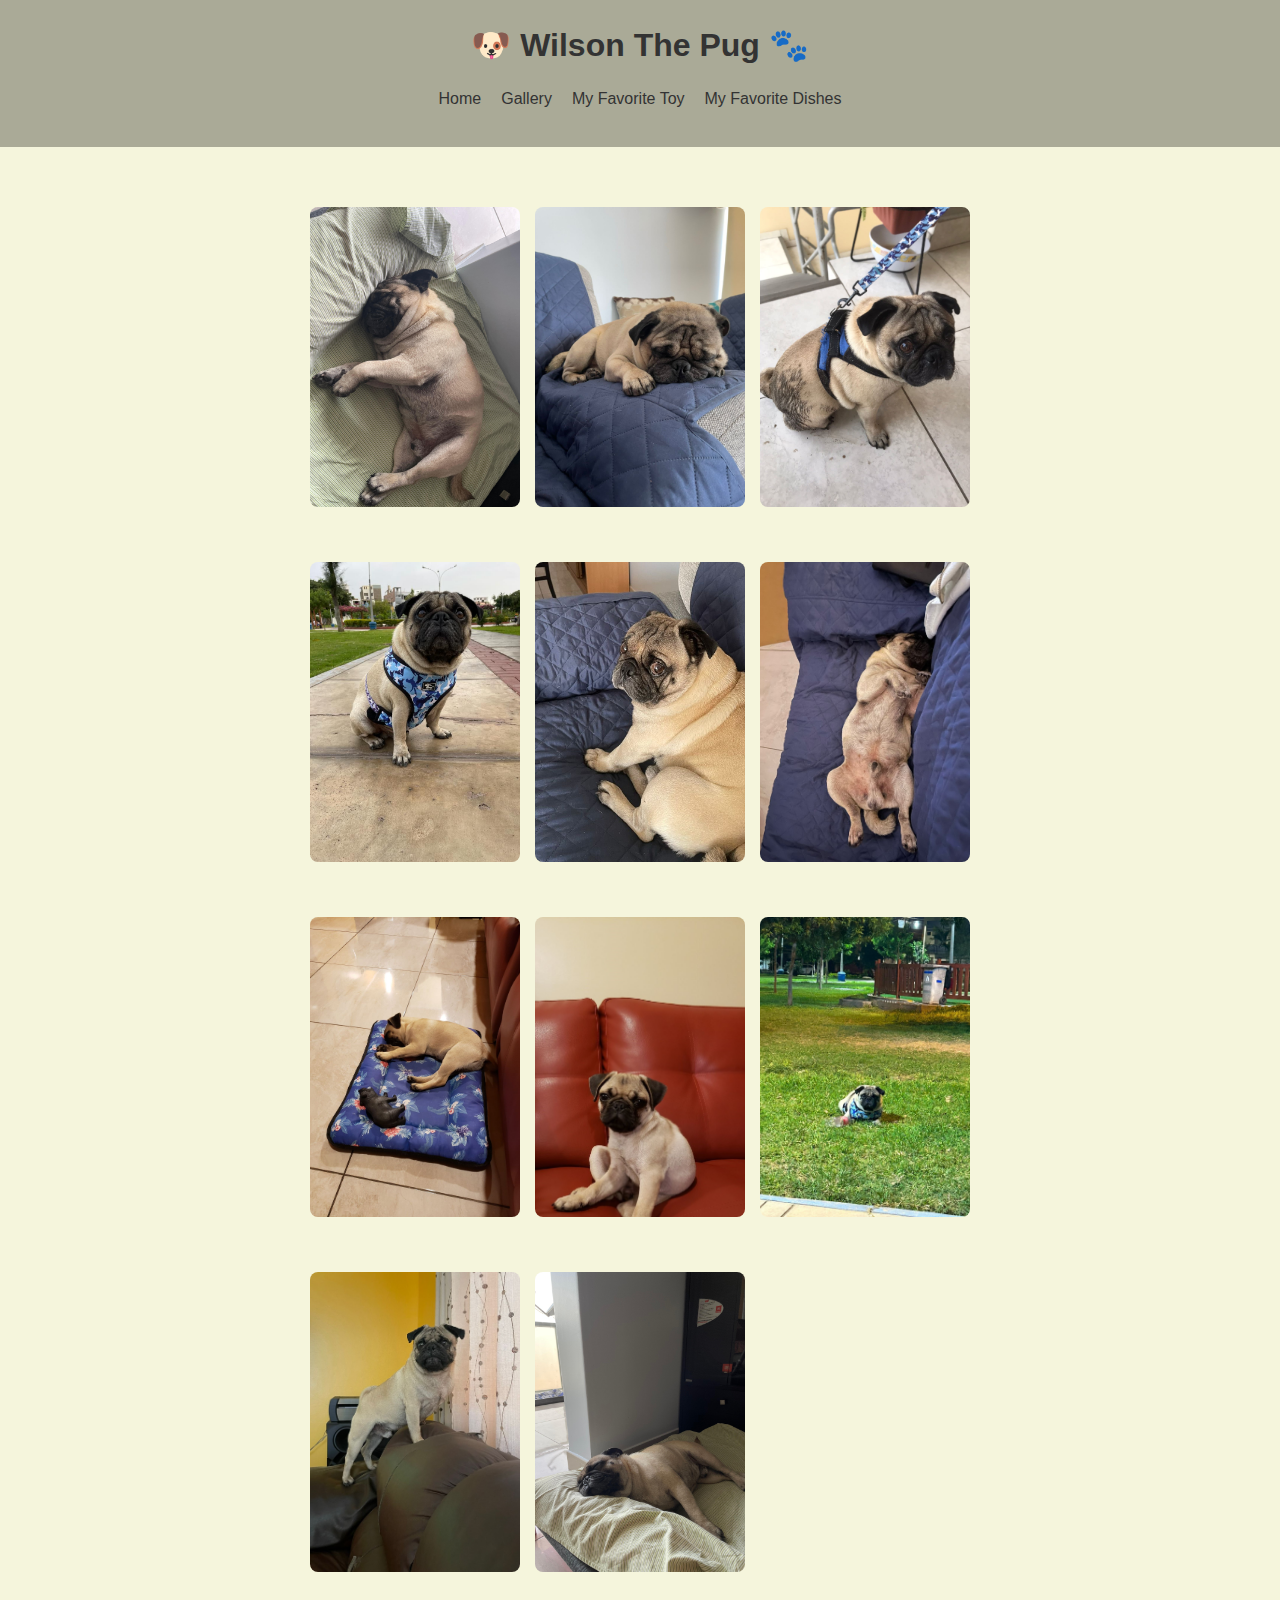
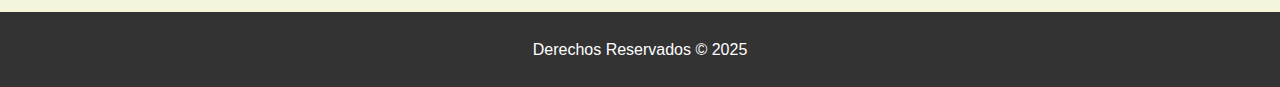
<file: gallery.html>
<!DOCTYPE html>
<html lang="en">

<head>
    <meta charset="UTF-8">
    <meta name="viewport" content="width=device-width, initial-scale=1.0">
    <link rel="shortcut icon" href="favicon.ico" type="image/x-icon">
    <link rel="stylesheet" href="styles.css">
    <title>Wilson the Pug</title>
</head>

<body>
    <header>
        <h1>🐶 Wilson The Pug 🐾</h1>
        <nav>
            <ul>
                <li><a href="index.html">Home</a></li>
                <li><a href="gallery.html">Gallery</a></li>
                <li><a href="fav-toy.html">My Favorite Toy</a></li>
                <li><a href="fav-dishes.html">My Favorite Dishes</a></li>
             </ul>
        </nav>
    </header>

    <main>
        <section class="galeria">
                <a href="/assets/img/wilson-durmiendo.jpeg" target="_blank"><img src="/assets/img/wilson-durmiendo.jpeg" alt="Wilson sleeping" style="width: 100%; aspect-ratio: 3024/4032;"></a>
                <a href="/assets/img/wilson-durmiendo2.jpeg" target="_blank"><img src="/assets/img/wilson-durmiendo2.jpeg" alt="Wilson sleeping" style="width: 100%; aspect-ratio: 1200/1600;"></a>
                <a href="/assets/img/wilson-sucio.jpeg" target="_blank"><img src="/assets/img/wilson-sucio.jpeg" alt="Dirty Wilson" style="width: 100%; aspect-ratio: 1200/1600;"></a>
                <a href="/assets/img/wilson-parque2.jpeg" target="_blank"><img src="/assets/img/wilson-parque2.jpeg" alt="Wilson in the park" style="width: 100%; aspect-ratio: 768/1024;"></a>
                <a href="/assets/img/wilson-mirada.jpeg" target="_blank"><img src="/assets/img/wilson-mirada.jpeg" alt="Wilson's look" style="width: 100%; aspect-ratio: 1200/1012;"></a>
                <a href="/assets/img/wilson-durmiendo4.jpeg" target="_blank"><img src="/assets/img/wilson-durmiendo4.jpeg" alt="Wilson sleeping" style="width: 100%; aspect-ratio: 1280/1280;"></a>
                <a href="/assets/img/wilson-durmiendo-pequeño.jpeg" target="_blank"><img src="/assets/img/wilson-durmiendo-pequeño.jpeg" alt="Wilson sleeping" style="width: 100%; aspect-ratio: 1200/1600;"></a>
                <a href="/assets/img/wilson-pequeño.jpeg" target="_blank"><img src="/assets/img/wilson-pequeño.jpeg" alt="Baby Wilson" style="width: 100%; aspect-ratio: 909/1217;"></a>
                <a href="/assets/img/wilson-parque-botella.jpeg" target="_blank"><img src="/assets/img/wilson-parque-botella.jpeg" alt="Wilson in the park" style="width: 100%; aspect-ratio: 960/1280;"></a>
                <a href="/assets/img/wilson-sofa.jpeg" target="_blank"><img src="/assets/img/wilson-sofa.jpeg" alt="Wilson on the couch" style="width: 100%; aspect-ratio: 1004/1333;"></a>
                <a href="/assets/img/wilson-durmiendo3.jpeg" target="_blank"><img src="/assets/img/wilson-durmiendo3.jpeg" alt="Wilson sleeping" style="width: 100%; aspect-ratio: 3024/4032;"></a>
        </section>
    </main>
    <footer>
        <p>Derechos Reservados &copy; 2025</p>
    </footer>

</body>

</html>
</file>
<file: styles.css>
* {
    margin: 0;
    padding: 0;
    box-sizing: border-box;
}

nav ul{
    list-style: none;
    display: flex;
    gap: 20px;
}

nav a {
    text-decoration: none;
    color: #333;
}

nav a:hover {
    background-color: cadetblue;
    padding: 3px;
    border-radius: 8px;
}

nav {
    padding: 15px 0;
}

header {
    background-color: rgb(170, 170, 151);
    padding: 20px;
    margin-bottom: 20px;
    display: flex;
    flex-direction: column;
    align-items: center;
}

img {
    max-width: 100%;
    height: auto;
    display: block;
    border-radius: 8px;
    margin: 20px 0;
}

section {
    max-width: 700px;
    margin: 0 auto;
    padding: 20px;
}

section.galeria {
    display: grid;
    grid-template-columns: repeat(auto-fit, minmax(200px, 1fr));
    gap: 15px;
    padding: 20px;
}

body {
    background-color: beige;
    font-family: -apple-system, BlinkMacSystemFont, "Segoe UI", Roboto,
                 "Helvetica Neue", Arial, sans-serif;
    line-height: 1.6;
    color: #333;
}

footer {
    background-color: #333;
    color: white;
    padding: 25px;
    text-align: center;
}

footer p {
    margin: 0;
}

p {
    margin-bottom: 1.3em;
}

section.galeria img {
    width: 100%;
    height: 300px;
    object-fit: cover;
    border-radius: 8px;
}
</file>
